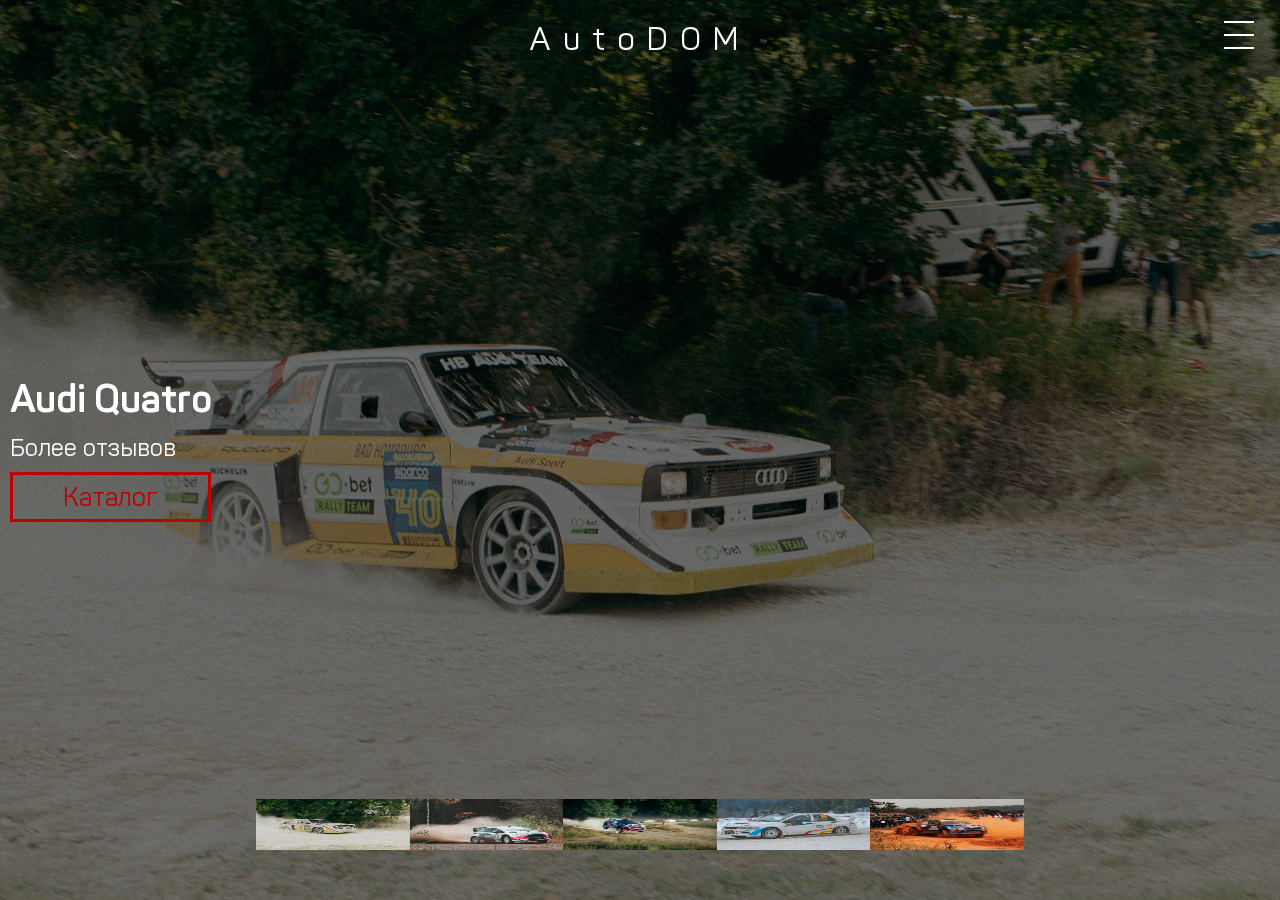
<file: index.html>
<!DOCTYPE html>
<html lang="ru">
<head>
    <meta charset="UTF-8">
    <meta http-equiv="X-UA-Compatible" content="IE=edge">
    <meta name="viewport" content="width=device-width, initial-scale=1.0">
    <title>AutoDOM</title>
    <link rel="stylesheet" href="css/style.min.css">
</head>
<body>
    <div class="wrapper">
        <header class="header">
            <div class="header__content">
                <a href="#" class="logo">
                    Auto<span class="primary">DOM</span>
                </a>
                <nav class="menu">
                    <button class="menu__button">
                        <span></span>
                        <span></span>
                        <span></span>
                    </button>
                    <div class="menu__curtain">
                        <div class="container">
                            <div class="menu__curtain-inner">
                                <div class="menu__column">
                                    <ul class="menu__list">
                                        <li class="menu__item">
                                            <a href="#" class="menu__link">
                                                Audi
                                            </a>
                                        </li>
                                        <li class="menu__item">
                                            <a href="#" class="menu__link">
                                                Ford
                                            </a>
                                        </li>
                                        <li class="menu__item">
                                            <a href="#" class="menu__link">
                                                Porche
                                            </a>
                                        </li>
                                        <li class="menu__item">
                                            <a href="#" class="menu__link">
                                                Peugeot
                                            </a>
                                        </li>
                                        <li class="menu__item">
                                            <a href="#" class="menu__link">
                                                Mitsubishi
                                            </a>
                                        </li>
                                        <li class="menu__item">
                                            <a href="#" class="menu__link">
                                                Škoda
                                            </a>
                                        </li>
                                        <li class="menu__item">
                                            <a href="#" class="menu__link">
                                                Volkswagen
                                            </a>
                                        </li>
                                        <li class="menu__item">
                                            <a href="#" class="menu__link">
                                                Citroen
                                            </a>
                                        </li>
                                        <li class="menu__item">
                                            <a href="#" class="menu__link">
                                                Toyota
                                            </a>
                                        </li>
                                        <li class="menu__item">
                                            <a href="#" class="menu__link">
                                                Другие
                                            </a>
                                        </li>
                                    </ul>
                                </div>
                                
                                <div class="menu__column">
                                    <div class="contacts">
                                        <div class="caption">
                                            СВЯЖИТЕСЬ С НАМИ
                                        </div>
                                        <div class="company">
                                            Компания «AutoDOM»
                                        </div>
                                        <div class="phones">
                                            <span>WhatsApp или звоните в любое время:</span>
                                            <a href="tel:+74956713361" class="phone">
                                                +7(495)671-33-61
                                            </a>
                                            <a href="tel:+74956715883" class="phone">
                                                +7(495)671-58-83
                                            </a>
                                        </div>
                                        <div class="email-wrapper">
                                            Электронная почта *пожалуйста, проверьте нежелательную почту на наличие наших писем
                                            или укажите номер телефона, чтобы мы
                                            могли подтвердить, что вы их получили*:
                                            <a href="mailto:info@AutoDOM.ru" class="email">
                                                info@AutoDOM.ru
                                            </a>
                                        </div>
                                        <div class="socials">
                                            <a href="#" target="_blank" class="social">
                                                <svg width="28" height="28" fill="none" xmlns="http://www.w3.org/2000/svg">
                                                    <g clip-path="url(#clip0_55_36389)">
                                                        <path
                                                            d="M14.01 2.528c3.742 0 4.173.02 5.662.078 1.372.059 2.117.294 2.607.49.646.255 1.116.549 1.606 1.038.49.49.784.96 1.039 1.607.196.49.411 1.235.49 2.606.058 1.47.078 1.92.078 5.663 0 3.742-.02 4.173-.078 5.662-.06 1.372-.294 2.117-.49 2.607-.255.646-.549 1.116-1.039 1.606-.49.49-.96.784-1.607 1.039-.49.196-1.234.411-2.605.49-1.47.058-1.92.078-5.663.078-3.743 0-4.174-.02-5.663-.078-1.371-.06-2.116-.294-2.606-.49-.647-.255-1.117-.549-1.607-1.039-.49-.49-.783-.96-1.038-1.607-.196-.49-.412-1.234-.49-2.605-.059-1.47-.078-1.92-.078-5.663 0-3.743.02-4.174.078-5.663.059-1.371.294-2.116.49-2.606.255-.647.549-1.117 1.038-1.607.49-.49.96-.803 1.607-1.038.49-.196 1.235-.412 2.606-.49 1.47-.078 1.92-.078 5.663-.078zm0-2.528c-3.801 0-4.291.02-5.78.078-1.49.079-2.51.314-3.39.667A6.776 6.776 0 002.35 2.35 6.776 6.776 0 00.745 4.84c-.353.88-.588 1.9-.667 3.39C.02 9.719 0 10.209 0 14.01s.02 4.271.078 5.78c.06 1.49.314 2.508.647 3.39.372.92.843 1.704 1.626 2.469a6.775 6.775 0 002.489 1.606c.881.353 1.9.588 3.41.647 1.488.059 1.978.078 5.78.078 3.8 0 4.27-.02 5.78-.078 1.489-.059 2.508-.314 3.409-.647.921-.352 1.705-.842 2.488-1.606a6.775 6.775 0 001.607-2.489c.353-.881.588-1.9.647-3.39.059-1.489.078-1.979.078-5.78s-.02-4.271-.078-5.78c-.059-1.49-.314-2.508-.647-3.39a7.89 7.89 0 00-1.646-2.469A6.775 6.775 0 0023.18.745c-.882-.353-1.9-.588-3.41-.647C18.281.02 17.811 0 14.01 0z">
                                                        </path>
                                                        <path
                                                            d="M14.01 6.819a7.183 7.183 0 00-7.192 7.19 7.183 7.183 0 007.191 7.192A7.183 7.183 0 0021.2 14.01c0-3.978-3.233-7.191-7.19-7.191zm0 11.854a4.662 4.662 0 01-4.664-4.663 4.662 4.662 0 014.663-4.664 4.662 4.662 0 014.664 4.664 4.675 4.675 0 01-4.664 4.663zm9.15-12.148a1.685 1.685 0 11-3.37 0 1.685 1.685 0 013.37 0z">
                                                        </path>
                                                    </g>
                                                    <defs>
                                                        <clipPath id="clip0_55_36389">
                                                            <path fill="#fff" d="M0 0h28v28H0z"></path>
                                                        </clipPath>
                                                    </defs>
                                                </svg>
                                            </a>
                                            <a href="#" target="_blank" class="social">
                                                <svg width="33" height="28" fill="none" xmlns="http://www.w3.org/2000/svg">
                                                    <g clip-path="url(#clip0_55_36394)">
                                                        <path
                                                            d="M30.813.227L1.235 11.456c-1.608.475-1.567 2.068-.372 2.46l7.4 2.317 2.845 8.726c.35.951.618 1.324 1.216 1.324.618 0 .845-.228 1.505-.786.742-.703 1.896-1.82 3.71-3.598l7.709 5.707c1.422.786 2.432.372 2.803-1.323l4.823-23.988c.515-2.068-.7-2.689-2.061-2.068zM9.438 15.695l16.84-10.609c.825-.558 1.093.062.722.497L13.025 18.197l-.722 6.307-2.865-8.81z">
                                                        </path>
                                                    </g>
                                                    <defs>
                                                        <clipPath id="clip0_55_36394">
                                                            <path fill="#fff" d="M0 0h33v28H0z"></path>
                                                        </clipPath>
                                                    </defs>
                                                </svg>
                                            </a>
                                            <a href="#" target="_blank" class="social">
                                                <svg width="28" height="28" fill="none" xmlns="http://www.w3.org/2000/svg">
                                                    <g clip-path="url(#clip0_55_36411)">
                                                        <path fill-rule="evenodd" clip-rule="evenodd"
                                                            d="M14 0C6.266 0 0 6.266 0 14c0 2.64.725 5.113 2.008 7.232L.242 28l6.99-1.73A13.885 13.885 0 0014 28.02c7.734 0 14-6.266 14-14C28 6.266 21.734 0 14 0zm0 25.657c-2.361 0-4.574-.706-6.414-1.933l-4.035.985 1.004-3.886a11.57 11.57 0 01-2.212-6.842C2.343 7.548 7.567 2.324 14 2.324s11.657 5.224 11.657 11.657c0 6.452-5.224 11.676-11.657 11.676zm6.563-8.478c-.353-.186-2.082-1.115-2.398-1.245-.316-.13-.558-.205-.818.148-.26.354-.967 1.134-1.19 1.358-.223.223-.428.26-.781.055-.353-.186-1.488-.613-2.808-1.878-1.022-.985-1.691-2.175-1.896-2.547-.205-.372.019-.539.186-.725.167-.186.372-.409.558-.613.186-.205.316-.372.371-.577.075-.26.075-.446 0-.632-.074-.186-.687-1.99-1.004-2.696-.241-.539-.557-.595-.78-.632-.205-.037-.447-.037-.688-.056-.242 0-.632.075-.967.41-.335.353-1.302 1.17-1.357 2.937-.075 1.766 1.152 3.514 1.32 3.756.167.241 2.324 4.053 5.912 5.633 1.506.65 2.38.967 2.938 1.097.78.186 1.896-.186 2.287-.372.632-.297 1.301-.762 1.505-1.283.335-.818.354-1.543.28-1.692-.075-.148-.317-.241-.67-.446z">
                                                        </path>
                                                    </g>
                                                    <defs>
                                                        <clipPath id="clip0_55_36411">
                                                            <path fill="#fff" d="M0 0h28v28H0z"></path>
                                                        </clipPath>
                                                    </defs>
                                                </svg>
                                            </a>
                                        </div>
                                    </div>
                                </div>
                            </div>
                        </div>
                    </div>
                </nav>
            </div>
        </header>
        <main>
            <div class="main-slider swiper">
                <div class="main-wrapper">
                    <div id="intro" class="main-slider__slide main-slide">
                        <section class="intro">
                            <h1 class="visually-hidden">
                                AutoDOM
                            </h1>
                            <div class="intro__slider swiper">
                                <div class="swiper-wrapper">
                                    <div class="intro__slide swiper-slide">
                                        <div class="intro__slide-background">
                                            <img src="images/intro-slider/1.jpg" alt="">
                                        </div>
                                        <div class="intro__slide-content">
                                            <div class="container">
                                                <div class="intro__slide-title">
                                                    Audi Quatro
                                                </div>
                                                <div class="intro__slide-text">
                                                    Более отзывов
                                                </div>
                                                <a href="catalog.html" class="button button--big">
                                                    Каталог
                                                </a>
                                            </div>
                                        </div>
                                    </div>
                                    <div class="intro__slide swiper-slide">
                                        <div class="intro__slide-background">
                                            <img src="images/intro-slider/2.jpg" alt="">
                                        </div>
                                        <div class="intro__slide-content">
                                            <div class="container">
                                                <div class="intro__slide-title">
                                                    Ford Fiesta
                                                </div>
                                                <div class="intro__slide-text">
                                                    Более отзывов
                                                </div>
                                                <a href="catalog.html" class="button button--big">
                                                    Каталог
                                                </a>
                                            </div>
                                        </div>
                                    </div>
                                    <div class="intro__slide swiper-slide">
                                        <div class="intro__slide-background">
                                            <img src="images/intro-slider/3.jpg" alt="">
                                        </div>
                                        <div class="intro__slide-content">
                                            <div class="container">
                                                <div class="intro__slide-title">
                                                    Peugeot 208 Rally4
                                                </div>
                                                <div class="intro__slide-text">
                                                    Более отзывов
                                                </div>
                                                <a href="catalog.html" class="button button--big">
                                                    Каталог
                                                </a>
                                            </div>
                                        </div>
                                    </div>
                                    <div class="intro__slide swiper-slide">
                                        <div class="intro__slide-background">
                                            <img src="images/intro-slider/4.jpg" alt="">
                                        </div>
                                        <div class="intro__slide-content">
                                            <div class="container">
                                                <div class="intro__slide-title">
                                                    Mitsubishi Evolution IX
                                                </div>
                                                <div class="intro__slide-text">
                                                    Более отзывов
                                                </div>
                                                <a href="catalog.html" class="button button--big">
                                                    Каталог
                                                </a>
                                            </div>
                                        </div>
                                    </div>
                                    <div class="intro__slide swiper-slide">
                                        <div class="intro__slide-background">
                                            <img src="images/intro-slider/5.jpg" alt="">
                                        </div>
                                        <div class="intro__slide-content">
                                            <div class="container">
                                                <div class="intro__slide-title">
                                                    Škoda Fabia R5/Rally2
                                                </div>
                                                <div class="intro__slide-text">
                                                    Более отзывов
                                                </div>
                                                <a href="catalog.html" class="button button--big">
                                                    Каталог
                                                </a>
                                            </div>
                                        </div>
                                    </div>
                                </div>
                                <div class="intro-swiper-pagination"></div>
                            </div>
                            <div class="intro-thumbs__slider swiper">
                                <div class="swiper-wrapper">
                                    <div class="intro-thumbs__slide swiper-slide">
                                        <div class="intro-thumbs__slide-background">
                                            <img src="images/intro-slider/1.jpg" alt="">
                                        </div>
                                    </div>
                                    <div class="intro-thumbs__slide swiper-slide">
                                        <div class="intro-thumbs__slide-background">
                                            <img src="images/intro-slider/2.jpg" alt="">
                                        </div>
                                    </div>
                                    <div class="intro-thumbs__slide swiper-slide">
                                        <div class="intro-thumbs__slide-background">
                                            <img src="images/intro-slider/3.jpg" alt="">
                                        </div>
                                    </div>
                                    <div class="intro-thumbs__slide swiper-slide">
                                        <div class="intro-thumbs__slide-background">
                                            <img src="images/intro-slider/4.jpg" alt="">
                                        </div>
                                    </div>
                                    <div class="intro-thumbs__slide swiper-slide">
                                        <div class="intro-thumbs__slide-background">
                                            <img src="images/intro-slider/5.jpg" alt="">
                                        </div>
                                    </div>
                                </div>
                            </div>
                        </section>
                    </div>
                    <div id="product" class="main-slider__slide main-slide white-aside">
                        <section class="product">
                            <div class="product__content" data-swiper-parallax="-100%" data-swiper-parallax-duration="1500" data-swiper-parallax-opacity="0">
                                <div class="product__header">
                                    <h2 class="product__title title">Продукты</h2>
                                    <h3 class="product__subtitle subtitle">Вот небольшая подборка из нашего ассортимента</h3>
                                </div>
                                <div class="product__slider swiper">
                                    <div class="swiper-wrapper">
                                        <a href="#" class="product__slide swiper-slide">
                                            <div class="product__slide-image">
                                                <svg xmlns="http://www.w3.org/2000/svg" width="664" height="540" viewBox="0 0 664 540" fill="none">
                                                    <path
                                                        d="M233.016 135.797C335.559 33.3567 423.222 -1.67372 492.785 0.60399C562.34 2.88155 613.921 42.465 644.304 89.5262C674.608 136.464 666.773 201.866 629.373 269.763C591.984 337.641 525.105 407.89 437.583 464.396C350.107 520.873 250.159 539.767 168.673 539.33C127.931 539.112 91.8193 534.061 64.2051 526.468C50.3975 522.672 38.7251 518.243 29.6648 513.472C20.5935 508.695 14.1867 503.599 10.8518 498.493C-1.25519 479.954 -2.25449 457.17 5.31588 431.071C12.888 404.966 29.0184 375.605 51.0783 343.993C95.1972 280.772 162.94 208.675 233.018 135.798L233.016 135.797Z" />
                                                </svg>
                                                <img src="images/product-slider/1.png" alt="">
                                            </div>
                                            <div class="product__slide-content">
                                                <div class="product__slide-title">
                                                    Volkswagen
                                                </div>
                                                <div class="product__slide-price">
                                                    7 000 $
                                                </div>
                                            </div>
                                        </a>
                                        <a href="#" class="product__slide swiper-slide">
                                            <div class="product__slide-image">
                                                <svg xmlns="http://www.w3.org/2000/svg" width="664" height="540" viewBox="0 0 664 540" fill="none">
                                                    <path
                                                        d="M233.016 135.797C335.559 33.3567 423.222 -1.67372 492.785 0.60399C562.34 2.88155 613.921 42.465 644.304 89.5262C674.608 136.464 666.773 201.866 629.373 269.763C591.984 337.641 525.105 407.89 437.583 464.396C350.107 520.873 250.159 539.767 168.673 539.33C127.931 539.112 91.8193 534.061 64.2051 526.468C50.3975 522.672 38.7251 518.243 29.6648 513.472C20.5935 508.695 14.1867 503.599 10.8518 498.493C-1.25519 479.954 -2.25449 457.17 5.31588 431.071C12.888 404.966 29.0184 375.605 51.0783 343.993C95.1972 280.772 162.94 208.675 233.018 135.798L233.016 135.797Z" />
                                                </svg>
                                                <img src="images/product-slider/2.png" alt="">
                                            </div>
                                            <div class="product__slide-content">
                                                <div class="product__slide-title">
                                                    Ford
                                                </div>
                                                <div class="product__slide-price">
                                                    30 000 $
                                                </div>
                                            </div>
                                        </a>
                                        <a href="#" class="product__slide swiper-slide">
                                            <div class="product__slide-image">
                                                <svg xmlns="http://www.w3.org/2000/svg" width="664" height="540" viewBox="0 0 664 540" fill="none">
                                                    <path
                                                        d="M233.016 135.797C335.559 33.3567 423.222 -1.67372 492.785 0.60399C562.34 2.88155 613.921 42.465 644.304 89.5262C674.608 136.464 666.773 201.866 629.373 269.763C591.984 337.641 525.105 407.89 437.583 464.396C350.107 520.873 250.159 539.767 168.673 539.33C127.931 539.112 91.8193 534.061 64.2051 526.468C50.3975 522.672 38.7251 518.243 29.6648 513.472C20.5935 508.695 14.1867 503.599 10.8518 498.493C-1.25519 479.954 -2.25449 457.17 5.31588 431.071C12.888 404.966 29.0184 375.605 51.0783 343.993C95.1972 280.772 162.94 208.675 233.018 135.798L233.016 135.797Z" />
                                                </svg>
                                                <img src="images/product-slider/3.png" alt="">
                                            </div>
                                            <div class="product__slide-content">
                                                <div class="product__slide-title">
                                                    Porche
                                                </div>
                                                <div class="product__slide-price">
                                                    100 000 $
                                                </div>
                                            </div>
                                        </a>
                                        <a href="#" class="product__slide swiper-slide">
                                            <div class="product__slide-image">
                                                <svg xmlns="http://www.w3.org/2000/svg" width="664" height="540" viewBox="0 0 664 540" fill="none">
                                                    <path
                                                        d="M233.016 135.797C335.559 33.3567 423.222 -1.67372 492.785 0.60399C562.34 2.88155 613.921 42.465 644.304 89.5262C674.608 136.464 666.773 201.866 629.373 269.763C591.984 337.641 525.105 407.89 437.583 464.396C350.107 520.873 250.159 539.767 168.673 539.33C127.931 539.112 91.8193 534.061 64.2051 526.468C50.3975 522.672 38.7251 518.243 29.6648 513.472C20.5935 508.695 14.1867 503.599 10.8518 498.493C-1.25519 479.954 -2.25449 457.17 5.31588 431.071C12.888 404.966 29.0184 375.605 51.0783 343.993C95.1972 280.772 162.94 208.675 233.018 135.798L233.016 135.797Z" />
                                                </svg>
                                                <img src="images/product-slider/4.png" alt="">
                                            </div>
                                            <div class="product__slide-content">
                                                <div class="product__slide-title">
                                                    Ford
                                                </div>
                                                <div class="product__slide-price">
                                                    11 000 $
                                                </div>
                                            </div>
                                        </a>
                                        <a href="#" class="product__slide swiper-slide">
                                            <div class="product__slide-image">
                                                <svg xmlns="http://www.w3.org/2000/svg" width="664" height="540" viewBox="0 0 664 540" fill="none">
                                                    <path
                                                        d="M233.016 135.797C335.559 33.3567 423.222 -1.67372 492.785 0.60399C562.34 2.88155 613.921 42.465 644.304 89.5262C674.608 136.464 666.773 201.866 629.373 269.763C591.984 337.641 525.105 407.89 437.583 464.396C350.107 520.873 250.159 539.767 168.673 539.33C127.931 539.112 91.8193 534.061 64.2051 526.468C50.3975 522.672 38.7251 518.243 29.6648 513.472C20.5935 508.695 14.1867 503.599 10.8518 498.493C-1.25519 479.954 -2.25449 457.17 5.31588 431.071C12.888 404.966 29.0184 375.605 51.0783 343.993C95.1972 280.772 162.94 208.675 233.018 135.798L233.016 135.797Z" />
                                                </svg>
                                                <img src="images/product-slider/5.png" alt="">
                                            </div>
                                            <div class="product__slide-content">
                                                <div class="product__slide-title">
                                                    Porche
                                                </div>
                                                <div class="product__slide-price">
                                                    250 000 $
                                                </div>
                                            </div>
                                        </a>
                                    </div>
                                </div>
                                <a href="catalog.html" class="button">
                                    Каталог
                                </a>
                            </div>
                        </section>
                    </div>
                    <div id="activity" class="main-slider__slide main-slide">
                        <section class="activity white" style="background-image: url(images/activity-bg.jpg);">
                            <div class="container">
                                <div class="activity__header">
                                    <h2 class="activity__title title" data-swiper-parallax-x="-100" data-swiper-parallax-duration="1500" data-swiper-parallax-opacity="0">Мы занимаемся</h2>
                                    <h3 class="activity__subtitle subtitle" data-swiper-parallax-x="100" data-swiper-parallax-duration="1500" data-swiper-parallax-opacity="0">Тем что вам нужно</h3>
                                </div>
                                <a href="#" class="activity__link underline" data-swiper-parallax-x="-100" data-swiper-parallax-duration="1500" data-swiper-parallax-opacity="0">
                                    Машины для переделки
                                </a>
                                <a href="#" class="activity__link underline" data-swiper-parallax-x="100" data-swiper-parallax-duration="1500" data-swiper-parallax-opacity="0">
                                    Переделка авто
                                </a>
                                <a href="catalog.html" class="button button--big" data-swiper-parallax-x="-100" data-swiper-parallax-duration="1500" data-swiper-parallax-opacity="0">
                                    Каталог
                                </a>
                            </div>
                        </section>
                    </div>
                    <div id="news" class="main-slider__slide main-slide">
                        <section class="news white" style="background-image: url(images/news-bg.jpg);">
                            <div class="container">
                                <div class="news__header">
                                    <h2 class="news__title title">Новости</h2>
                                    <h3 class="news__subtitle subtitle">Вот небольшая подборка из последних новостей</h3>
                                </div>
                                <div class="news__items">
                                    <div class="news__item">
                                        <div class="news__date">
                                            <span class="news__date-day">
                                                26
                                            </span>
                                            <span class="news__date-month">
                                                Июля
                                            </span>
                                        </div>
                                        <div class="news__item-title-wrapper">
                                            <a href="article.html" class="news__item-title title underline">
                                                Ралли исторических автомобилей «Столица» 2022
                                            </a>
                                        </div>
                                        <div class="news__item-excerpt">
                                            31 июля 2022 года в по столице промчатся десятки культовых ретро-автомобилей. На старт выйдут около 60 машин: лучшие
                                            представители мирового автопрома и советская классика. Источник — kudamoscow.ru, лучшие события Москвы.
                                        </div>
                                    </div>
                                    <div class="news__item">
                                        <div class="news__date">
                                            <span class="news__date-day">
                                                16
                                            </span>
                                            <span class="news__date-month">
                                                Июля
                                            </span>
                                        </div>
                                       <div class="news__item-title-wrapper">
                                            <a href="article.html" class="news__item-title title underline">
                                                Финиш ралли «Шелковый путь» в Лужниках 2022
                                            </a>
                                       </div>
                                        <div class="news__item-excerpt">
                                            В этом году одна из самых престижных гонок в мире, будет проходить уже в 12-й раз
                                        </div>
                                    </div>
                                </div>
                                <a href="#" class="button">
                                    Все новости
                                </a>
                            </div>
                        </section>
                    </div>
                    <div id="contact" class="main-slider__slide main-slide">
                        <section class="contact bg-c-c white" style="background-image: url(images/contact-bg.jpg);">
                            <div class="container">
                                <div class="contact__header">
                                    <h2 class="contact__title title">Связь</h2>
                                    <h3 class="contact__subtitle subtitle">Связаться с нами просто</h3>
                                </div>
                                <form action="/" class="contact__form">
                                    <div class="contact__inputs">
                                        <label for="name">Имя</label>
                                        <input id="name" type="text" class="contact__input" required>
                                        <label for="tel">Телефон</label>
                                        <input id="tel" type="email" class="contact__input" required>
                                    </div>
                                    <label for="text">Сообщение</label>
                                    <textarea id="text" class="contact__textarea" minlength="20" required></textarea>
                                    <button class="contact__button button" type="submit">
                                        Отправить
                                    </button>
                                </form>
                            </div>
                        </section>
                    </div>
                    <div id="footer" class="main-slider__slide main-slider__footer main-slide">
                        <nav class="footer__menu">
                            <ul>
                                <li>
                                    <a href="#">
                                        О компании
                                    </a>
                                </li>
                                <li>
                                    <a href="#">
                                        Продукция
                                    </a>
                                </li>
                                <li>
                                    <a href="#">
                                        Деятельность
                                    </a>
                                </li>
                                <li>
                                    <a href="#">
                                        Новости
                                    </a>
                                </li>
                                <li>
                                    <a href="#">
                                        Связь
                                    </a>
                                </li>
                            </ul>
                            <span class="footer__menu-dec"></span>
                        </nav>
                    </div>
                </div>
            </div>
        </main>
    </div>
    <div id="transition" class="active">
        <span class="transition-left"></span>
        <span class="transition-right"></span>
    </div>
    <nav class="menu-aside">
        <ul>
            <li>
                <a href="#intro">
                    Главная
                </a>
            </li>
            <li>
                <a href="#product">
                    Продукция
                </a>
            </li>
            <li>
                <a href="#activity">
                    Деятельность
                </a>
            </li>
            <li>
                <a href="#news">
                    Новости
                </a>
            </li>
            <li>
                <a href="#contact">
                    Связь
                </a>
            </li>
        </ul>
    </nav>

    <script src="js/main.min.js"></script>
</body>
</html>
</file>
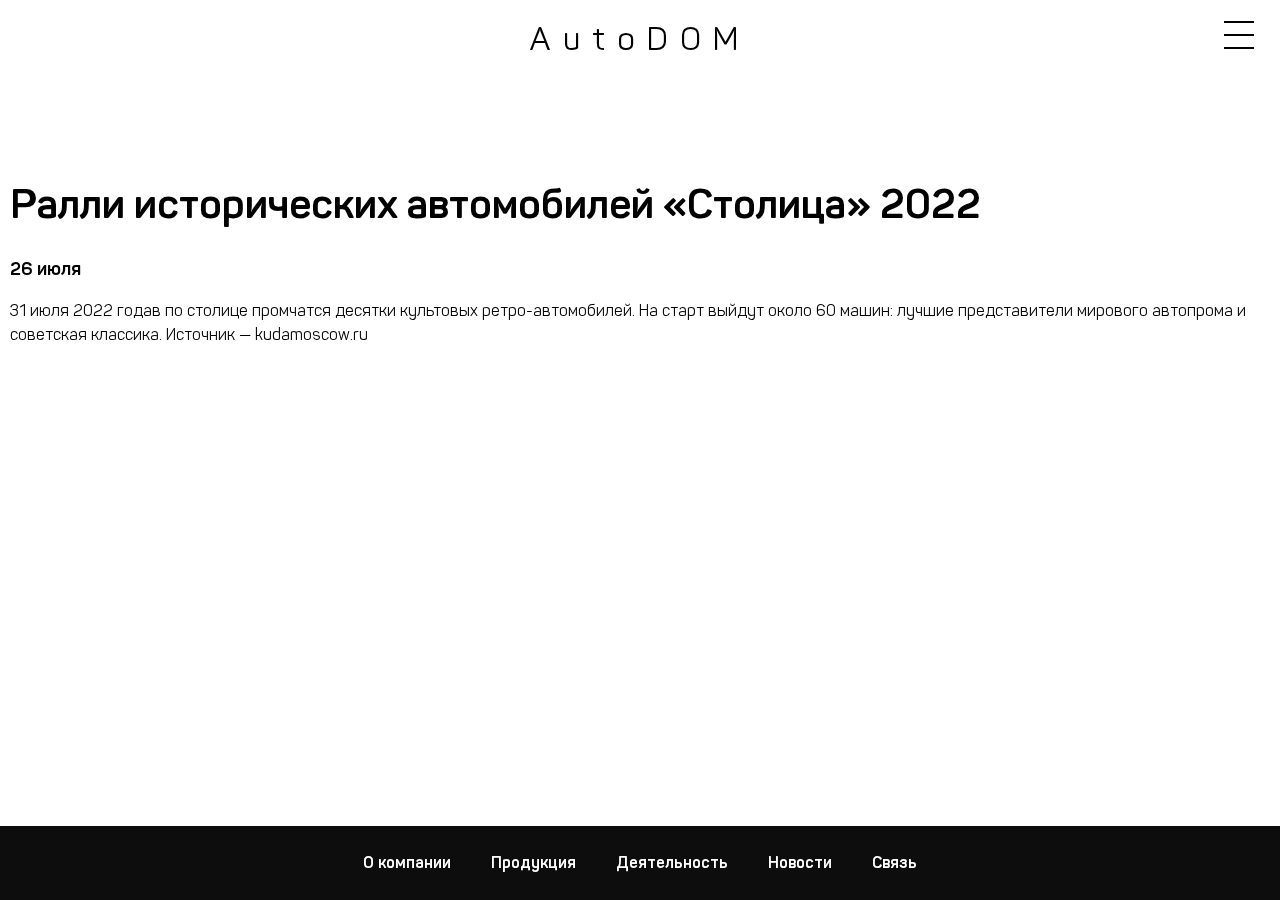
<file: article.html>
<!DOCTYPE html>
<html lang="ru">
<head>
    <meta charset="UTF-8">
    <meta http-equiv="X-UA-Compatible" content="IE=edge">
    <meta name="viewport" content="width=device-width, initial-scale=1.0">
    <meta name="description" content="AutoDOM">
    <title>AutoDOM</title>
    <link rel="stylesheet" href="css/style.min.css">
</head>
<body class="_single">
    <div class="wrapper">
        <header class="header white">
            <div class="header__content">
                <a href="/" class="logo">
                    Auto<span class="primary">DOM</span>
                </a>
                <nav class="menu">
                    <button class="menu__button">
                        <span></span>
                        <span></span>
                        <span></span>
                    </button>
                    <div class="menu__curtain">
                        <div class="container">
                            <div class="menu__curtain-inner">
                                <div class="menu__column">
                                    <ul class="menu__list">
                                        <li class="menu__item">
                                            <a href="#" class="menu__link">
                                                Audi
                                            </a>
                                        </li>
                                        <li class="menu__item">
                                            <a href="#" class="menu__link">
                                                Ford
                                            </a>
                                        </li>
                                        <li class="menu__item">
                                            <a href="#" class="menu__link">
                                                Porche
                                            </a>
                                        </li>
                                        <li class="menu__item">
                                            <a href="#" class="menu__link">
                                                Peugeot
                                            </a>
                                        </li>
                                        <li class="menu__item">
                                            <a href="#" class="menu__link">
                                                Mitsubishi
                                            </a>
                                        </li>
                                        <li class="menu__item">
                                            <a href="#" class="menu__link">
                                                Škoda
                                            </a>
                                        </li>
                                        <li class="menu__item">
                                            <a href="#" class="menu__link">
                                                Volkswagen
                                            </a>
                                        </li>
                                        <li class="menu__item">
                                            <a href="#" class="menu__link">
                                                Citroen
                                            </a>
                                        </li>
                                        <li class="menu__item">
                                            <a href="#" class="menu__link">
                                                Toyota
                                            </a>
                                        </li>
                                        <li class="menu__item">
                                            <a href="#" class="menu__link">
                                                Другие
                                            </a>
                                        </li>
                                    </ul>
                                </div>
        
                                <div class="menu__column">
                                    <div class="contacts">
                                        <div class="caption">
                                            СВЯЖИТЕСЬ С НАМИ
                                        </div>
                                        <div class="company">
                                            Компания «AutoDOM»
                                        </div>
                                        <div class="phones">
                                            <span>WhatsApp или звоните в любое время:</span>
                                            <a href="tel:+74956713361" class="phone">
                                                +7(495)671-33-61
                                            </a>
                                            <a href="tel:+74956715883" class="phone">
                                                +7(495)671-58-83
                                            </a>
                                        </div>
                                        <div class="email-wrapper">
                                            Электронная почта *пожалуйста, проверьте нежелательную почту на наличие наших писем
                                            или укажите номер телефона, чтобы мы
                                            могли подтвердить, что вы их получили*:
                                            <a href="mailto:info@AutoDOM.ru" class="email">
                                                info@AutoDOM.ru
                                            </a>
                                        </div>
                                        <div class="socials">
                                            <a href="#" target="_blank" class="social">
                                                <svg width="28" height="28" fill="none" xmlns="http://www.w3.org/2000/svg">
                                                    <g clip-path="url(#clip0_55_36389)">
                                                        <path
                                                            d="M14.01 2.528c3.742 0 4.173.02 5.662.078 1.372.059 2.117.294 2.607.49.646.255 1.116.549 1.606 1.038.49.49.784.96 1.039 1.607.196.49.411 1.235.49 2.606.058 1.47.078 1.92.078 5.663 0 3.742-.02 4.173-.078 5.662-.06 1.372-.294 2.117-.49 2.607-.255.646-.549 1.116-1.039 1.606-.49.49-.96.784-1.607 1.039-.49.196-1.234.411-2.605.49-1.47.058-1.92.078-5.663.078-3.743 0-4.174-.02-5.663-.078-1.371-.06-2.116-.294-2.606-.49-.647-.255-1.117-.549-1.607-1.039-.49-.49-.783-.96-1.038-1.607-.196-.49-.412-1.234-.49-2.605-.059-1.47-.078-1.92-.078-5.663 0-3.743.02-4.174.078-5.663.059-1.371.294-2.116.49-2.606.255-.647.549-1.117 1.038-1.607.49-.49.96-.803 1.607-1.038.49-.196 1.235-.412 2.606-.49 1.47-.078 1.92-.078 5.663-.078zm0-2.528c-3.801 0-4.291.02-5.78.078-1.49.079-2.51.314-3.39.667A6.776 6.776 0 002.35 2.35 6.776 6.776 0 00.745 4.84c-.353.88-.588 1.9-.667 3.39C.02 9.719 0 10.209 0 14.01s.02 4.271.078 5.78c.06 1.49.314 2.508.647 3.39.372.92.843 1.704 1.626 2.469a6.775 6.775 0 002.489 1.606c.881.353 1.9.588 3.41.647 1.488.059 1.978.078 5.78.078 3.8 0 4.27-.02 5.78-.078 1.489-.059 2.508-.314 3.409-.647.921-.352 1.705-.842 2.488-1.606a6.775 6.775 0 001.607-2.489c.353-.881.588-1.9.647-3.39.059-1.489.078-1.979.078-5.78s-.02-4.271-.078-5.78c-.059-1.49-.314-2.508-.647-3.39a7.89 7.89 0 00-1.646-2.469A6.775 6.775 0 0023.18.745c-.882-.353-1.9-.588-3.41-.647C18.281.02 17.811 0 14.01 0z">
                                                        </path>
                                                        <path
                                                            d="M14.01 6.819a7.183 7.183 0 00-7.192 7.19 7.183 7.183 0 007.191 7.192A7.183 7.183 0 0021.2 14.01c0-3.978-3.233-7.191-7.19-7.191zm0 11.854a4.662 4.662 0 01-4.664-4.663 4.662 4.662 0 014.663-4.664 4.662 4.662 0 014.664 4.664 4.675 4.675 0 01-4.664 4.663zm9.15-12.148a1.685 1.685 0 11-3.37 0 1.685 1.685 0 013.37 0z">
                                                        </path>
                                                    </g>
                                                    <defs>
                                                        <clipPath id="clip0_55_36389">
                                                            <path fill="#fff" d="M0 0h28v28H0z"></path>
                                                        </clipPath>
                                                    </defs>
                                                </svg>
                                            </a>
                                            <a href="#" target="_blank" class="social">
                                                <svg width="33" height="28" fill="none" xmlns="http://www.w3.org/2000/svg">
                                                    <g clip-path="url(#clip0_55_36394)">
                                                        <path
                                                            d="M30.813.227L1.235 11.456c-1.608.475-1.567 2.068-.372 2.46l7.4 2.317 2.845 8.726c.35.951.618 1.324 1.216 1.324.618 0 .845-.228 1.505-.786.742-.703 1.896-1.82 3.71-3.598l7.709 5.707c1.422.786 2.432.372 2.803-1.323l4.823-23.988c.515-2.068-.7-2.689-2.061-2.068zM9.438 15.695l16.84-10.609c.825-.558 1.093.062.722.497L13.025 18.197l-.722 6.307-2.865-8.81z">
                                                        </path>
                                                    </g>
                                                    <defs>
                                                        <clipPath id="clip0_55_36394">
                                                            <path fill="#fff" d="M0 0h33v28H0z"></path>
                                                        </clipPath>
                                                    </defs>
                                                </svg>
                                            </a>
                                            <a href="#" target="_blank" class="social">
                                                <svg width="28" height="28" fill="none" xmlns="http://www.w3.org/2000/svg">
                                                    <g clip-path="url(#clip0_55_36411)">
                                                        <path fill-rule="evenodd" clip-rule="evenodd"
                                                            d="M14 0C6.266 0 0 6.266 0 14c0 2.64.725 5.113 2.008 7.232L.242 28l6.99-1.73A13.885 13.885 0 0014 28.02c7.734 0 14-6.266 14-14C28 6.266 21.734 0 14 0zm0 25.657c-2.361 0-4.574-.706-6.414-1.933l-4.035.985 1.004-3.886a11.57 11.57 0 01-2.212-6.842C2.343 7.548 7.567 2.324 14 2.324s11.657 5.224 11.657 11.657c0 6.452-5.224 11.676-11.657 11.676zm6.563-8.478c-.353-.186-2.082-1.115-2.398-1.245-.316-.13-.558-.205-.818.148-.26.354-.967 1.134-1.19 1.358-.223.223-.428.26-.781.055-.353-.186-1.488-.613-2.808-1.878-1.022-.985-1.691-2.175-1.896-2.547-.205-.372.019-.539.186-.725.167-.186.372-.409.558-.613.186-.205.316-.372.371-.577.075-.26.075-.446 0-.632-.074-.186-.687-1.99-1.004-2.696-.241-.539-.557-.595-.78-.632-.205-.037-.447-.037-.688-.056-.242 0-.632.075-.967.41-.335.353-1.302 1.17-1.357 2.937-.075 1.766 1.152 3.514 1.32 3.756.167.241 2.324 4.053 5.912 5.633 1.506.65 2.38.967 2.938 1.097.78.186 1.896-.186 2.287-.372.632-.297 1.301-.762 1.505-1.283.335-.818.354-1.543.28-1.692-.075-.148-.317-.241-.67-.446z">
                                                        </path>
                                                    </g>
                                                    <defs>
                                                        <clipPath id="clip0_55_36411">
                                                            <path fill="#fff" d="M0 0h28v28H0z"></path>
                                                        </clipPath>
                                                    </defs>
                                                </svg>
                                            </a>
                                        </div>
                                    </div>
                                </div>
                            </div>
                        </div>
                    </div>
                </nav>
            </div>
        </header>
        <main>
            <h1 class="visually-hidden">
                AutoDOM
            </h1>
            <section class="article">
                <div class="container">
                    <article>
                        <div class="article__header">
                            <h2 class="article__title title">
                                Ралли исторических автомобилей «Столица» 2022
                            </h2>
                            <h3 class="article__subtitle">
                                26 июля
                            </h3>
                        </div>
                        <div class="article__content">
                            <p class="article__text">
                                31 июля 2022 годав по столице промчатся десятки культовых ретро-автомобилей. На старт выйдут около 60 машин: лучшие
                                представители мирового автопрома и советская классика. Источник — kudamoscow.ru
                            </p>
                        </div>
                    </article>
                </div>
            </section>
        </main>
        <footer class="footer">
            <nav class="footer__menu">
                <ul>
                    <li>
                        <a href="#">
                            О компании
                        </a>
                    </li>
                    <li>
                        <a href="#">
                            Продукция
                        </a>
                    </li>
                    <li>
                        <a href="#">
                            Деятельность
                        </a>
                    </li>
                    <li>
                        <a href="#">
                            Новости
                        </a>
                    </li>
                    <li>
                        <a href="#">
                            Связь
                        </a>
                    </li>
                </ul>
            </nav>
        </footer>
    </div>
    <div id="transition" class="active">
        <span class="transition-left"></span>
        <span class="transition-right"></span>
    </div>
    <nav class="menu-aside white">
        <ul>
            <li>
                <a href="#">
                    О компании
                </a>
            </li>
            <li>
                <a href="#">
                    Продукция
                </a>
            </li>
            <li>
                <a href="#">
                    Деятельность
                </a>
            </li>
            <li>
                <a href="#">
                    Новости
                </a>
            </li>
            <li>
                <a href="#">
                    Связь
                </a>
            </li>
        </ul>
    </nav>

    <script src="js/main.min.js"></script>
</body>
</html>
</file>
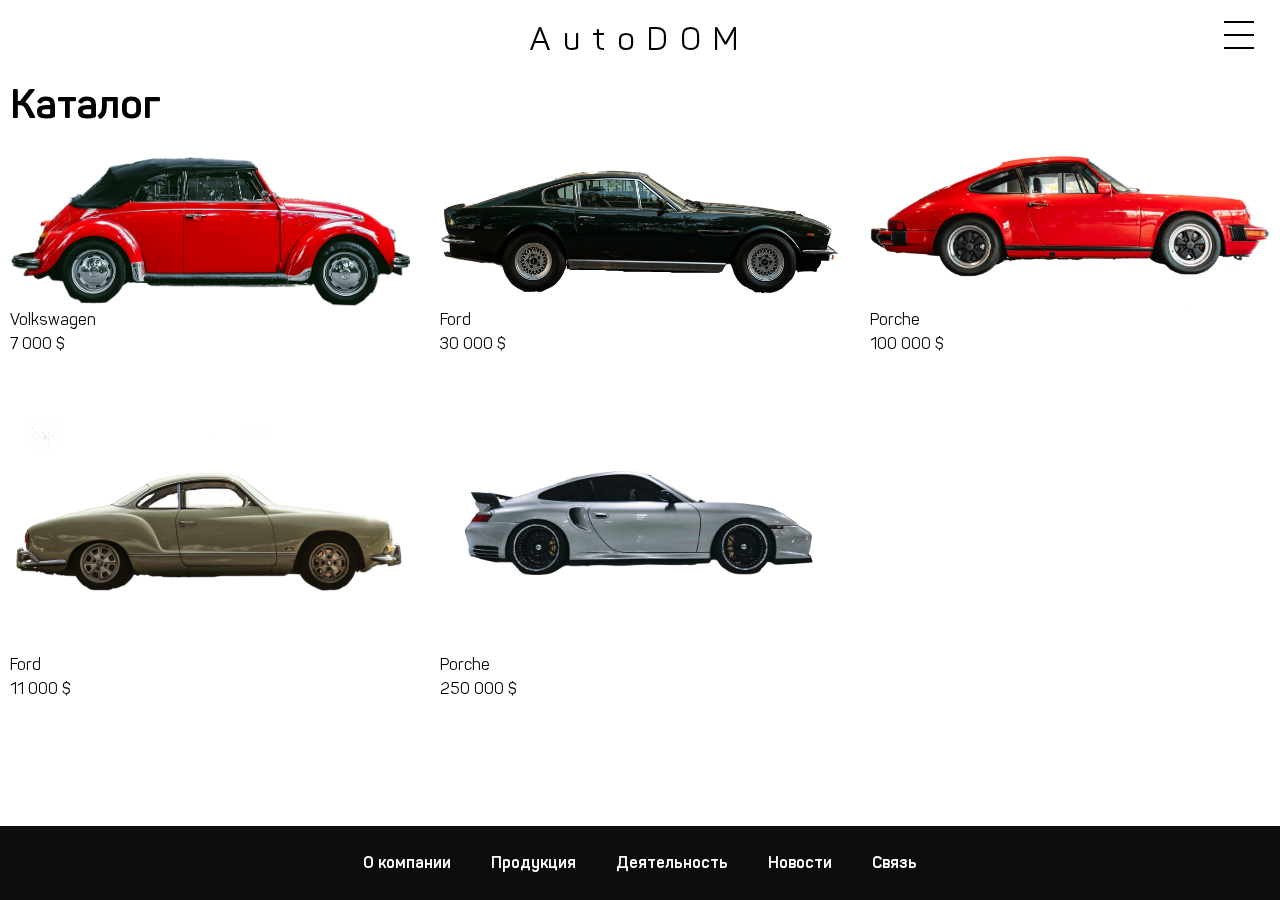
<file: catalog.html>
<!DOCTYPE html>
<html lang="ru">
<head>
    <meta charset="UTF-8">
    <meta http-equiv="X-UA-Compatible" content="IE=edge">
    <meta name="viewport" content="width=device-width, initial-scale=1.0">
    <meta name="description" content="AutoDOM">
    <title>AutoDOM</title>
    <link rel="stylesheet" href="css/style.min.css">
</head>
<body class="_single">
    <div class="wrapper">
        <header class="header white">
            <div class="header__content">
                <a href="/" class="logo">
                    Auto<span class="primary">DOM</span>
                </a>
                <nav class="menu">
                    <button class="menu__button">
                        <span></span>
                        <span></span>
                        <span></span>
                    </button>
                    <div class="menu__curtain">
                        <div class="container">
                            <div class="menu__curtain-inner">
                                <div class="menu__column">
                                    <ul class="menu__list">
                                        <li class="menu__item">
                                            <a href="#" class="menu__link">
                                                Audi
                                            </a>
                                        </li>
                                        <li class="menu__item">
                                            <a href="#" class="menu__link">
                                                Ford
                                            </a>
                                        </li>
                                        <li class="menu__item">
                                            <a href="#" class="menu__link">
                                                Porche
                                            </a>
                                        </li>
                                        <li class="menu__item">
                                            <a href="#" class="menu__link">
                                                Peugeot
                                            </a>
                                        </li>
                                        <li class="menu__item">
                                            <a href="#" class="menu__link">
                                                Mitsubishi
                                            </a>
                                        </li>
                                        <li class="menu__item">
                                            <a href="#" class="menu__link">
                                                Škoda
                                            </a>
                                        </li>
                                        <li class="menu__item">
                                            <a href="#" class="menu__link">
                                                Volkswagen
                                            </a>
                                        </li>
                                        <li class="menu__item">
                                            <a href="#" class="menu__link">
                                                Citroen
                                            </a>
                                        </li>
                                        <li class="menu__item">
                                            <a href="#" class="menu__link">
                                                Toyota
                                            </a>
                                        </li>
                                        <li class="menu__item">
                                            <a href="#" class="menu__link">
                                                Другие
                                            </a>
                                        </li>
                                    </ul>
                                </div>
        
                                <div class="menu__column">
                                    <div class="contacts">
                                        <div class="caption">
                                            СВЯЖИТЕСЬ С НАМИ
                                        </div>
                                        <div class="company">
                                            Компания «AutoDOM»
                                        </div>
                                        <div class="phones">
                                            <span>WhatsApp или звоните в любое время:</span>
                                            <a href="tel:+74956713361" class="phone">
                                                +7(495)671-33-61
                                            </a>
                                            <a href="tel:+74956715883" class="phone">
                                                +7(495)671-58-83
                                            </a>
                                        </div>
                                        <div class="email-wrapper">
                                            Электронная почта *пожалуйста, проверьте нежелательную почту на наличие наших писем
                                            или укажите номер телефона, чтобы мы
                                            могли подтвердить, что вы их получили*:
                                            <a href="mailto:info@AutoDOM.ru" class="email">
                                                info@AutoDOM.ru
                                            </a>
                                        </div>
                                        <div class="socials">
                                            <a href="#" target="_blank" class="social">
                                                <svg width="28" height="28" fill="none" xmlns="http://www.w3.org/2000/svg">
                                                    <g clip-path="url(#clip0_55_36389)">
                                                        <path
                                                            d="M14.01 2.528c3.742 0 4.173.02 5.662.078 1.372.059 2.117.294 2.607.49.646.255 1.116.549 1.606 1.038.49.49.784.96 1.039 1.607.196.49.411 1.235.49 2.606.058 1.47.078 1.92.078 5.663 0 3.742-.02 4.173-.078 5.662-.06 1.372-.294 2.117-.49 2.607-.255.646-.549 1.116-1.039 1.606-.49.49-.96.784-1.607 1.039-.49.196-1.234.411-2.605.49-1.47.058-1.92.078-5.663.078-3.743 0-4.174-.02-5.663-.078-1.371-.06-2.116-.294-2.606-.49-.647-.255-1.117-.549-1.607-1.039-.49-.49-.783-.96-1.038-1.607-.196-.49-.412-1.234-.49-2.605-.059-1.47-.078-1.92-.078-5.663 0-3.743.02-4.174.078-5.663.059-1.371.294-2.116.49-2.606.255-.647.549-1.117 1.038-1.607.49-.49.96-.803 1.607-1.038.49-.196 1.235-.412 2.606-.49 1.47-.078 1.92-.078 5.663-.078zm0-2.528c-3.801 0-4.291.02-5.78.078-1.49.079-2.51.314-3.39.667A6.776 6.776 0 002.35 2.35 6.776 6.776 0 00.745 4.84c-.353.88-.588 1.9-.667 3.39C.02 9.719 0 10.209 0 14.01s.02 4.271.078 5.78c.06 1.49.314 2.508.647 3.39.372.92.843 1.704 1.626 2.469a6.775 6.775 0 002.489 1.606c.881.353 1.9.588 3.41.647 1.488.059 1.978.078 5.78.078 3.8 0 4.27-.02 5.78-.078 1.489-.059 2.508-.314 3.409-.647.921-.352 1.705-.842 2.488-1.606a6.775 6.775 0 001.607-2.489c.353-.881.588-1.9.647-3.39.059-1.489.078-1.979.078-5.78s-.02-4.271-.078-5.78c-.059-1.49-.314-2.508-.647-3.39a7.89 7.89 0 00-1.646-2.469A6.775 6.775 0 0023.18.745c-.882-.353-1.9-.588-3.41-.647C18.281.02 17.811 0 14.01 0z">
                                                        </path>
                                                        <path
                                                            d="M14.01 6.819a7.183 7.183 0 00-7.192 7.19 7.183 7.183 0 007.191 7.192A7.183 7.183 0 0021.2 14.01c0-3.978-3.233-7.191-7.19-7.191zm0 11.854a4.662 4.662 0 01-4.664-4.663 4.662 4.662 0 014.663-4.664 4.662 4.662 0 014.664 4.664 4.675 4.675 0 01-4.664 4.663zm9.15-12.148a1.685 1.685 0 11-3.37 0 1.685 1.685 0 013.37 0z">
                                                        </path>
                                                    </g>
                                                    <defs>
                                                        <clipPath id="clip0_55_36389">
                                                            <path fill="#fff" d="M0 0h28v28H0z"></path>
                                                        </clipPath>
                                                    </defs>
                                                </svg>
                                            </a>
                                            <a href="#" target="_blank" class="social">
                                                <svg width="33" height="28" fill="none" xmlns="http://www.w3.org/2000/svg">
                                                    <g clip-path="url(#clip0_55_36394)">
                                                        <path
                                                            d="M30.813.227L1.235 11.456c-1.608.475-1.567 2.068-.372 2.46l7.4 2.317 2.845 8.726c.35.951.618 1.324 1.216 1.324.618 0 .845-.228 1.505-.786.742-.703 1.896-1.82 3.71-3.598l7.709 5.707c1.422.786 2.432.372 2.803-1.323l4.823-23.988c.515-2.068-.7-2.689-2.061-2.068zM9.438 15.695l16.84-10.609c.825-.558 1.093.062.722.497L13.025 18.197l-.722 6.307-2.865-8.81z">
                                                        </path>
                                                    </g>
                                                    <defs>
                                                        <clipPath id="clip0_55_36394">
                                                            <path fill="#fff" d="M0 0h33v28H0z"></path>
                                                        </clipPath>
                                                    </defs>
                                                </svg>
                                            </a>
                                            <a href="#" target="_blank" class="social">
                                                <svg width="28" height="28" fill="none" xmlns="http://www.w3.org/2000/svg">
                                                    <g clip-path="url(#clip0_55_36411)">
                                                        <path fill-rule="evenodd" clip-rule="evenodd"
                                                            d="M14 0C6.266 0 0 6.266 0 14c0 2.64.725 5.113 2.008 7.232L.242 28l6.99-1.73A13.885 13.885 0 0014 28.02c7.734 0 14-6.266 14-14C28 6.266 21.734 0 14 0zm0 25.657c-2.361 0-4.574-.706-6.414-1.933l-4.035.985 1.004-3.886a11.57 11.57 0 01-2.212-6.842C2.343 7.548 7.567 2.324 14 2.324s11.657 5.224 11.657 11.657c0 6.452-5.224 11.676-11.657 11.676zm6.563-8.478c-.353-.186-2.082-1.115-2.398-1.245-.316-.13-.558-.205-.818.148-.26.354-.967 1.134-1.19 1.358-.223.223-.428.26-.781.055-.353-.186-1.488-.613-2.808-1.878-1.022-.985-1.691-2.175-1.896-2.547-.205-.372.019-.539.186-.725.167-.186.372-.409.558-.613.186-.205.316-.372.371-.577.075-.26.075-.446 0-.632-.074-.186-.687-1.99-1.004-2.696-.241-.539-.557-.595-.78-.632-.205-.037-.447-.037-.688-.056-.242 0-.632.075-.967.41-.335.353-1.302 1.17-1.357 2.937-.075 1.766 1.152 3.514 1.32 3.756.167.241 2.324 4.053 5.912 5.633 1.506.65 2.38.967 2.938 1.097.78.186 1.896-.186 2.287-.372.632-.297 1.301-.762 1.505-1.283.335-.818.354-1.543.28-1.692-.075-.148-.317-.241-.67-.446z">
                                                        </path>
                                                    </g>
                                                    <defs>
                                                        <clipPath id="clip0_55_36411">
                                                            <path fill="#fff" d="M0 0h28v28H0z"></path>
                                                        </clipPath>
                                                    </defs>
                                                </svg>
                                            </a>
                                        </div>
                                    </div>
                                </div>
                            </div>
                        </div>
                    </div>
                </nav>
            </div>
        </header>
        <main>
            <h1 class="visually-hidden">
                AutoDOM
            </h1>
            
            <section class="catalog">
                <div class="container">
                    <div class="article__header">
                        <h2 class="article__title title">
                            Каталог
                        </h2>
                        <h3 class="article__subtitle">
                    
                        </h3>
                    </div>
                    <div class="catalog__items">
                        <a href="#" class="catalog__item">
                            <div class="catalog__item-image">
                                <img src="images/product-slider/1.png" alt="">
                            </div>
                            <div class="catalog__item-content">
                                <div class="catalog__item-title">
                                    Volkswagen
                                </div>
                                <div class="catalog__item-price">
                                    7 000 $
                                </div>
                            </div>
                        </a>
                        <a href="#" class="catalog__item">
                            <div class="catalog__item-image">
                                <img src="images/product-slider/2.png" alt="">
                            </div>
                            <div class="catalog__item-content">
                                <div class="catalog__item-title">
                                    Ford
                                </div>
                                <div class="catalog__item-price">
                                    30 000 $
                                </div>
                            </div>
                        </a>
                        <a href="#" class="catalog__item">
                            <div class="catalog__item-image">
                                <img src="images/product-slider/3.png" alt="">
                            </div>
                            <div class="catalog__item-content">
                                <div class="catalog__item-title">
                                    Porche
                                </div>
                                <div class="catalog__item-price">
                                    100 000 $
                                </div>
                            </div>
                        </a>
                        <a href="#" class="catalog__item">
                            <div class="catalog__item-image">
                                <img src="images/product-slider/4.png" alt="">
                            </div>
                            <div class="catalog__item-content">
                                <div class="catalog__item-title">
                                    Ford
                                </div>
                                <div class="catalog__item-price">
                                    11 000 $
                                </div>
                            </div>
                        </a>
                        <a href="#" class="catalog__item">
                            <div class="catalog__item-image">
                                <img src="images/product-slider/5.png" alt="">
                            </div>
                            <div class="catalog__item-content">
                                <div class="catalog__item-title">
                                    Porche
                                </div>
                                <div class="catalog__item-price">
                                    250 000 $
                                </div>
                            </div>
                        </a>
                    </div>
                </div>
            </section>
        </main>
        <footer class="footer">
            <nav class="footer__menu white">
                <ul>
                    <li>
                        <a href="#">
                            О компании
                        </a>
                    </li>
                    <li>
                        <a href="#">
                            Продукция
                        </a>
                    </li>
                    <li>
                        <a href="#">
                            Деятельность
                        </a>
                    </li>
                    <li>
                        <a href="#">
                            Новости
                        </a>
                    </li>
                    <li>
                        <a href="#">
                            Связь
                        </a>
                    </li>
                </ul>
            </nav>
        </footer>
    </div>
    <div id="transition" class="active">
        <span class="transition-left"></span>
        <span class="transition-right"></span>
    </div>
    <nav class="menu-aside">
        <ul>
            <li>
                <a href="#">
                    О компании
                </a>
            </li>
            <li>
                <a href="#">
                    Продукция
                </a>
            </li>
            <li>
                <a href="#">
                    Деятельность
                </a>
            </li>
            <li>
                <a href="#">
                    Новости
                </a>
            </li>
            <li>
                <a href="#">
                    Связь
                </a>
            </li>
        </ul>
    </nav>

    <script src="js/main.min.js"></script>
</body>
</html>
</file>
<file: css/style.min.css>
@font-face{font-family:"swiper-icons";src:url("data:application/font-woff;charset=utf-8;base64, [base64]//wADZ2x5ZgAAAywAAADMAAAD2MHtryVoZWFkAAABbAAAADAAAAA2E2+eoWhoZWEAAAGcAAAAHwAAACQC9gDzaG10eAAAAigAAAAZAAAArgJkABFsb2NhAAAC0AAAAFoAAABaFQAUGG1heHAAAAG8AAAAHwAAACAAcABAbmFtZQAAA/gAAAE5AAACXvFdBwlwb3N0AAAFNAAAAGIAAACE5s74hXjaY2BkYGAAYpf5Hu/j+W2+MnAzMYDAzaX6QjD6/4//Bxj5GA8AuRwMYGkAPywL13jaY2BkYGA88P8Agx4j+/8fQDYfA1AEBWgDAIB2BOoAeNpjYGRgYNBh4GdgYgABEMnIABJzYNADCQAACWgAsQB42mNgYfzCOIGBlYGB0YcxjYGBwR1Kf2WQZGhhYGBiYGVmgAFGBiQQkOaawtDAoMBQxXjg/wEGPcYDDA4wNUA2CCgwsAAAO4EL6gAAeNpj2M0gyAACqxgGNWBkZ2D4/wMA+xkDdgAAAHjaY2BgYGaAYBkGRgYQiAHyGMF8FgYHIM3DwMHABGQrMOgyWDLEM1T9/w8UBfEMgLzE////P/5//f/V/xv+r4eaAAeMbAxwIUYmIMHEgKYAYjUcsDAwsLKxc3BycfPw8jEQA/[base64]/uznmfPFBNODM2K7MTQ45YEAZqGP81AmGGcF3iPqOop0r1SPTaTbVkfUe4HXj97wYE+yNwWYxwWu4v1ugWHgo3S1XdZEVqWM7ET0cfnLGxWfkgR42o2PvWrDMBSFj/IHLaF0zKjRgdiVMwScNRAoWUoH78Y2icB/yIY09An6AH2Bdu/UB+yxopYshQiEvnvu0dURgDt8QeC8PDw7Fpji3fEA4z/PEJ6YOB5hKh4dj3EvXhxPqH/SKUY3rJ7srZ4FZnh1PMAtPhwP6fl2PMJMPDgeQ4rY8YT6Gzao0eAEA409DuggmTnFnOcSCiEiLMgxCiTI6Cq5DZUd3Qmp10vO0LaLTd2cjN4fOumlc7lUYbSQcZFkutRG7g6JKZKy0RmdLY680CDnEJ+UMkpFFe1RN7nxdVpXrC4aTtnaurOnYercZg2YVmLN/d/gczfEimrE/fs/bOuq29Zmn8tloORaXgZgGa78yO9/cnXm2BpaGvq25Dv9S4E9+5SIc9PqupJKhYFSSl47+Qcr1mYNAAAAeNptw0cKwkAAAMDZJA8Q7OUJvkLsPfZ6zFVERPy8qHh2YER+3i/BP83vIBLLySsoKimrqKqpa2hp6+jq6RsYGhmbmJqZSy0sraxtbO3sHRydnEMU4uR6yx7JJXveP7WrDycAAAAAAAH//wACeNpjYGRgYOABYhkgZgJCZgZNBkYGLQZtIJsFLMYAAAw3ALgAeNolizEKgDAQBCchRbC2sFER0YD6qVQiBCv/H9ezGI6Z5XBAw8CBK/m5iQQVauVbXLnOrMZv2oLdKFa8Pjuru2hJzGabmOSLzNMzvutpB3N42mNgZGBg4GKQYzBhYMxJLMlj4GBgAYow/P/PAJJhLM6sSoWKfWCAAwDAjgbRAAB42mNgYGBkAIIbCZo5IPrmUn0hGA0AO8EFTQAA") format("woff");font-weight:400;font-style:normal}:root{--swiper-theme-color: #007aff}.swiper{margin-left:auto;margin-right:auto;position:relative;overflow:hidden;list-style:none;padding:0;z-index:1}.swiper-vertical>.swiper-wrapper{-webkit-box-orient:vertical;-webkit-box-direction:normal;-ms-flex-direction:column;flex-direction:column}.swiper-wrapper{position:relative;width:100%;height:100%;z-index:1;display:-webkit-box;display:-ms-flexbox;display:flex;-webkit-transition-property:-webkit-transform;transition-property:-webkit-transform;-o-transition-property:transform;transition-property:transform;transition-property:transform, -webkit-transform;-webkit-box-sizing:content-box;box-sizing:content-box}.swiper-android .swiper-slide,.swiper-wrapper{-webkit-transform:translate3d(0px, 0, 0);transform:translate3d(0px, 0, 0)}.swiper-pointer-events{-ms-touch-action:pan-y;touch-action:pan-y}.swiper-pointer-events.swiper-vertical{-ms-touch-action:pan-x;touch-action:pan-x}.swiper-slide{-ms-flex-negative:0;flex-shrink:0;width:100%;height:100%;position:relative;-webkit-transition-property:-webkit-transform;transition-property:-webkit-transform;-o-transition-property:transform;transition-property:transform;transition-property:transform, -webkit-transform}.swiper-slide-invisible-blank{visibility:hidden}.swiper-autoheight,.swiper-autoheight .swiper-slide{height:auto}.swiper-autoheight .swiper-wrapper{-webkit-box-align:start;-ms-flex-align:start;align-items:flex-start;-webkit-transition-property:height,-webkit-transform;transition-property:height,-webkit-transform;-o-transition-property:transform,height;transition-property:transform,height;transition-property:transform,height,-webkit-transform}.swiper-3d,.swiper-3d.swiper-css-mode .swiper-wrapper{-webkit-perspective:1200px;perspective:1200px}.swiper-3d .swiper-wrapper,.swiper-3d .swiper-slide,.swiper-3d .swiper-slide-shadow,.swiper-3d .swiper-slide-shadow-left,.swiper-3d .swiper-slide-shadow-right,.swiper-3d .swiper-slide-shadow-top,.swiper-3d .swiper-slide-shadow-bottom,.swiper-3d .swiper-cube-shadow{-webkit-transform-style:preserve-3d;transform-style:preserve-3d}.swiper-3d .swiper-slide-shadow,.swiper-3d .swiper-slide-shadow-left,.swiper-3d .swiper-slide-shadow-right,.swiper-3d .swiper-slide-shadow-top,.swiper-3d .swiper-slide-shadow-bottom{position:absolute;left:0;top:0;width:100%;height:100%;pointer-events:none;z-index:10}.swiper-3d .swiper-slide-shadow{background:rgba(0,0,0,.15)}.swiper-3d .swiper-slide-shadow-left{background-image:-webkit-gradient(linear, right top, left top, from(rgba(0, 0, 0, 0.5)), to(rgba(0, 0, 0, 0)));background-image:-o-linear-gradient(right, rgba(0, 0, 0, 0.5), rgba(0, 0, 0, 0));background-image:linear-gradient(to left, rgba(0, 0, 0, 0.5), rgba(0, 0, 0, 0))}.swiper-3d .swiper-slide-shadow-right{background-image:-webkit-gradient(linear, left top, right top, from(rgba(0, 0, 0, 0.5)), to(rgba(0, 0, 0, 0)));background-image:-o-linear-gradient(left, rgba(0, 0, 0, 0.5), rgba(0, 0, 0, 0));background-image:linear-gradient(to right, rgba(0, 0, 0, 0.5), rgba(0, 0, 0, 0))}.swiper-3d .swiper-slide-shadow-top{background-image:-webkit-gradient(linear, left bottom, left top, from(rgba(0, 0, 0, 0.5)), to(rgba(0, 0, 0, 0)));background-image:-o-linear-gradient(bottom, rgba(0, 0, 0, 0.5), rgba(0, 0, 0, 0));background-image:linear-gradient(to top, rgba(0, 0, 0, 0.5), rgba(0, 0, 0, 0))}.swiper-3d .swiper-slide-shadow-bottom{background-image:-webkit-gradient(linear, left top, left bottom, from(rgba(0, 0, 0, 0.5)), to(rgba(0, 0, 0, 0)));background-image:-o-linear-gradient(top, rgba(0, 0, 0, 0.5), rgba(0, 0, 0, 0));background-image:linear-gradient(to bottom, rgba(0, 0, 0, 0.5), rgba(0, 0, 0, 0))}.swiper-css-mode>.swiper-wrapper{overflow:auto;scrollbar-width:none;-ms-overflow-style:none}.swiper-css-mode>.swiper-wrapper::-webkit-scrollbar{display:none}.swiper-css-mode>.swiper-wrapper>.swiper-slide{scroll-snap-align:start start}.swiper-horizontal.swiper-css-mode>.swiper-wrapper{-ms-scroll-snap-type:x mandatory;scroll-snap-type:x mandatory}.swiper-vertical.swiper-css-mode>.swiper-wrapper{-ms-scroll-snap-type:y mandatory;scroll-snap-type:y mandatory}.swiper-centered>.swiper-wrapper::before{content:"";-ms-flex-negative:0;flex-shrink:0;-webkit-box-ordinal-group:10000;-ms-flex-order:9999;order:9999}.swiper-centered.swiper-horizontal>.swiper-wrapper>.swiper-slide:first-child{-webkit-margin-start:var(--swiper-centered-offset-before);margin-inline-start:var(--swiper-centered-offset-before)}.swiper-centered.swiper-horizontal>.swiper-wrapper::before{height:100%;width:var(--swiper-centered-offset-after)}.swiper-centered.swiper-vertical>.swiper-wrapper>.swiper-slide:first-child{-webkit-margin-before:var(--swiper-centered-offset-before);margin-block-start:var(--swiper-centered-offset-before)}.swiper-centered.swiper-vertical>.swiper-wrapper::before{width:100%;height:var(--swiper-centered-offset-after)}.swiper-centered>.swiper-wrapper>.swiper-slide{scroll-snap-align:center center}

*,*::before,*::after{-webkit-box-sizing:border-box;box-sizing:border-box}ul,ol{padding:0}body,h1,h2,h3,h4,h5,h6,p,ul,ol,li,figure,figcaption,blockquote,dl,dd{margin:0}body{min-height:100vh;scroll-behavior:smooth;text-rendering:optimizeSpeed;line-height:1.5}ul,ol{list-style:none}a:not([class]){-webkit-text-decoration-skip:ink;text-decoration-skip-ink:auto}img{max-width:100%;display:block}article>*+*{margin-top:1em}input,button,textarea,select{font:inherit}input::-webkit-input-placeholder, button::-webkit-input-placeholder, textarea::-webkit-input-placeholder, select::-webkit-input-placeholder{color:inherit;font:inherit}input::-moz-placeholder, button::-moz-placeholder, textarea::-moz-placeholder, select::-moz-placeholder{color:inherit;font:inherit}input:-ms-input-placeholder, button:-ms-input-placeholder, textarea:-ms-input-placeholder, select:-ms-input-placeholder{color:inherit;font:inherit}input::-ms-input-placeholder, button::-ms-input-placeholder, textarea::-ms-input-placeholder, select::-ms-input-placeholder{color:inherit;font:inherit}input::placeholder,button::placeholder,textarea::placeholder,select::placeholder{color:inherit;font:inherit}@media(prefers-reduced-motion: reduce){*{-webkit-animation-duration:.01ms !important;animation-duration:.01ms !important;-webkit-animation-iteration-count:1 !important;animation-iteration-count:1 !important;-webkit-transition-duration:.01ms !important;-o-transition-duration:.01ms !important;transition-duration:.01ms !important;scroll-behavior:auto !important}}a{text-decoration:none;color:inherit}button{border:none;background:rgba(0,0,0,0)}@font-face{font-family:"Panton";src:url(../fonts/Panton-Regular.woff2);font-weight:400;font-display:swap}@font-face{font-family:"Panton";src:url(../fonts/Panton-Bold.woff2);font-weight:700;font-display:swap}:root{--color-primary: rgb(192, 0, 0);--color-secondary: rgb(255, 157, 45)}*{scrollbar-width:thin;scrollbar-color:#fff #000}*::-webkit-scrollbar{height:6px;width:6px}*::-webkit-scrollbar-track{background:#fff}*::-webkit-scrollbar-thumb{background-color:#000}html{font-size:16px}body{font-family:"Panton",sans-serif;font-weight:400}.wrapper{display:-webkit-box;display:-ms-flexbox;display:flex;-webkit-box-orient:vertical;-webkit-box-direction:normal;-ms-flex-direction:column;flex-direction:column;-webkit-box-pack:justify;-ms-flex-pack:justify;justify-content:space-between;min-height:100vh}main{-webkit-box-flex:1;-ms-flex-positive:1;flex-grow:1}.container{max-width:1300px;width:100%;padding:0 10px;margin:0 auto}.visually-hidden{position:absolute;width:1px;height:1px;margin:-1px;border:0;padding:0;white-space:nowrap;-webkit-clip-path:inset(100%);clip-path:inset(100%);clip:rect(0 0 0 0);overflow:hidden}.underline{position:relative}.underline::after{content:"";width:100%;height:2px;position:absolute;bottom:0px;right:0px;background-color:var(--color-primary);-webkit-transition:width .3s;-o-transition:width .3s;transition:width .3s}.underline:hover::after{width:0;left:0}.title{font-size:calc(32px + 16 * ((100vw - 320px) / 1600));line-height:118.75%;font-weight:700;margin-bottom:calc(20px + 10 * ((100vw - 320px) / 1600))}.subtitle{font-size:26px;line-height:32px;font-weight:400;margin-bottom:40px}.white{color:#fff}.bg-c-c{background-repeat:no-repeat;background-size:cover;background-position:center center}.button{display:-webkit-box;display:-ms-flexbox;display:flex;-webkit-box-align:center;-ms-flex-align:center;align-items:center;-webkit-box-pack:center;-ms-flex-pack:center;justify-content:center;width:-webkit-fit-content;width:-moz-fit-content;width:fit-content;font-size:16px;font-weight:400;color:var(--color-primary);padding:0 30px;min-height:40px;border:3px solid var(--color-primary);background-color:rgba(255,255,255,0);-webkit-transition:all .5s;-o-transition:all .5s;transition:all .5s;position:relative;overflow:hidden;z-index:1}.button .button__effect{border-radius:50%;width:0;height:0;will-change:width,height;-webkit-transition:width .5s,height .5s;-o-transition:width .5s,height .5s;transition:width .5s,height .5s;background-color:var(--color-primary);position:absolute;-webkit-transform:translate(-50%, -50%);-ms-transform:translate(-50%, -50%);transform:translate(-50%, -50%);z-index:-1}.button:hover{color:#fff}.button:hover .button__effect{width:300%;height:600%}.button--big{font-size:26px;height:50px;padding:0 50px}#transition{content:"";width:100vw;height:100vh;position:fixed;top:0px;left:0px;z-index:-999999;-webkit-transition:z-index 0s 3s;-o-transition:z-index 0s 3s;transition:z-index 0s 3s}#transition span{width:0;height:100vh;position:fixed;top:0;-webkit-transition:width .5s 2.5s;-o-transition:width .5s 2.5s;transition:width .5s 2.5s;background-color:#fff}#transition.active{z-index:9999;-webkit-transition:z-index 0s;-o-transition:z-index 0s;transition:z-index 0s}#transition.active span{width:50vw;-webkit-transition:width .5s 0s;-o-transition:width .5s 0s;transition:width .5s 0s}#transition.active span::after{height:100vh;-webkit-transition:height .5s .5s;-o-transition:height .5s .5s;transition:height .5s .5s}.main-slider{position:fixed;width:100%;height:100%;top:0;left:0;overflow:hidden}.main-slider.overflow{overflow-y:auto;height:unset;position:unset}.main-slider.overflow section{height:unset}.main-slider.overflow [data-swiper-parallax-duration]{-webkit-transform:translate3d(0px, 0%, 0px) !important;transform:translate3d(0px, 0%, 0px) !important;opacity:1 !important}.main-wrapper{display:-webkit-box;display:-ms-flexbox;display:flex;-webkit-box-orient:vertical;-webkit-box-direction:normal;-ms-flex-direction:column;flex-direction:column;width:100%;height:100%}.main-slide{position:relative;min-height:-webkit-fit-content;min-height:-moz-fit-content;min-height:fit-content}.main-slide>div{width:100%;height:100%;min-width:-webkit-fit-content;min-width:-moz-fit-content;min-width:fit-content;min-height:-webkit-fit-content;min-height:-moz-fit-content;min-height:fit-content}.main-swiper-scrollbar{position:fixed;top:0;right:0;width:2px;height:100vh}.swiper-scrollbar-drag{background-color:var(--color-primary);width:2px}.main-slider__footer{min-height:-webkit-fit-content;min-height:-moz-fit-content;min-height:fit-content;max-height:-webkit-fit-content;max-height:-moz-fit-content;max-height:fit-content}.footer__menu{position:relative;background-color:#0d0d0d;overflow:hidden}.footer__menu ul{display:-webkit-box;display:-ms-flexbox;display:flex;-webkit-box-pack:center;-ms-flex-pack:center;justify-content:center;-ms-flex-wrap:wrap;flex-wrap:wrap}.footer__menu a{color:#fff;display:-webkit-box;display:-ms-flexbox;display:flex;-webkit-box-pack:center;-ms-flex-pack:center;justify-content:center;-webkit-box-align:center;-ms-flex-align:center;align-items:center;padding:25px 20px;font-weight:700;position:relative;z-index:1}.footer__menu a::before,.footer__menu a::after{content:"";width:1px;height:0px;position:absolute;background-color:#fff;will-change:height;-webkit-transition:height .5s;-o-transition:height .5s;transition:height .5s}.footer__menu a::before{left:0px}.footer__menu a::after{right:0px}.footer__menu a:hover{color:#000}.footer__menu a:hover::before,.footer__menu a:hover::after{height:100%}.footer__menu .footer__menu-dec{width:5px;position:absolute;top:0;left:50%;will-change:width,left,top;-webkit-transition:width .5s,left 1s,top 1s;-o-transition:width .5s,left 1s,top 1s;transition:width .5s,left 1s,top 1s;background-color:#c2c2c2}.transition-left{left:0;display:-webkit-box;display:-ms-flexbox;display:flex;-webkit-box-pack:end;-ms-flex-pack:end;justify-content:end;-webkit-box-align:center;-ms-flex-align:center;align-items:center;z-index:1}.transition-left::after{content:"";width:2px;height:0px;right:0px;z-index:1;background-image:-o-linear-gradient(300deg, var(--color-primary), var(--color-secondary));background-image:linear-gradient(150deg, var(--color-primary), var(--color-secondary));-webkit-transition:height .5s 1.5s;-o-transition:height .5s 1.5s;transition:height .5s 1.5s}.transition-right{right:0}.transition-right ::after{content:none}section{display:-webkit-box;display:-ms-flexbox;display:flex;-webkit-box-orient:vertical;-webkit-box-direction:normal;-ms-flex-direction:column;flex-direction:column;-webkit-box-pack:center;-ms-flex-pack:center;justify-content:center;-webkit-box-align:center;-ms-flex-align:center;align-items:center;height:100vh;min-height:-webkit-fit-content;min-height:-moz-fit-content;min-height:fit-content;background-repeat:no-repeat;background-size:cover}section:not(.intro){padding:60px 0px 30px 0px}section:not(.product){background-color:#000}section.article{-webkit-box-pack:start;-ms-flex-pack:start;justify-content:start;-webkit-box-align:center;-ms-flex-align:center;align-items:center;margin-top:100px;height:-webkit-fit-content;height:-moz-fit-content;height:fit-content}.menu-aside{position:fixed;left:50px;top:50%;-webkit-transform:translateY(-50%);-ms-transform:translateY(-50%);transform:translateY(-50%);z-index:20}.menu-aside.white a{color:#000}.menu-aside.white a::after{background-color:#000}.menu-aside a{display:-webkit-box;display:-ms-flexbox;display:flex;-webkit-box-align:center;-ms-flex-align:center;align-items:center;-webkit-box-pack:center;-ms-flex-pack:center;justify-content:center;font-size:16px;font-weight:400;color:#fff;padding:0 20px;min-height:40px;background-color:rgba(255,255,255,0);will-change:color,background-color,border;-webkit-transition:color .5s,background-color .5s,border-color .5s;-o-transition:color .5s,background-color .5s,border-color .5s;transition:color .5s,background-color .5s,border-color .5s;position:relative}.menu-aside a::after{content:"";width:100%;height:1px;position:absolute;bottom:0px;right:0px;background-color:#fff;will-change:width;-webkit-transition:width .5s,background-color .5s;-o-transition:width .5s,background-color .5s;transition:width .5s,background-color .5s}.menu-aside a:hover::after{width:120%}.header{width:100%;padding:15px 0;position:fixed;top:0;left:0;z-index:15;will-change:background-color;-webkit-transition:background-color .5s;-o-transition:background-color .5s;transition:background-color .5s}.header.fixed{background-color:#000}.header.fixed .menu__button{top:15px}.header.white .logo{color:#000}.header.white .menu .menu__button span{background-color:#000}.logo{color:#fff;font-size:32px;letter-spacing:12px;-webkit-transition:color .5s;-o-transition:color .5s;transition:color .5s}.header__content{display:-webkit-box;display:-ms-flexbox;display:flex;-webkit-box-pack:center;-ms-flex-pack:center;justify-content:center;color:#000}.logo img{width:450px;height:43px;-webkit-filter:invert(1);filter:invert(1);will-change:width,height;-webkit-transition:width .5s,height .5s;-o-transition:width .5s,height .5s;transition:width .5s,height .5s}.menu__button{position:absolute;top:20px;right:20px;z-index:1;will-change:top;-webkit-transition:top .5s;-o-transition:top .5s;transition:top .5s}.menu__button span{display:block;width:30px;height:2px;margin-bottom:11px;background-color:#fff;will-change:transform,opacity,background-color;-webkit-transition:opacity .5s,background-color .5s,-webkit-transform .5s;transition:opacity .5s,background-color .5s,-webkit-transform .5s;-o-transition:transform .5s,opacity .5s,background-color .5s;transition:transform .5s,opacity .5s,background-color .5s;transition:transform .5s,opacity .5s,background-color .5s,-webkit-transform .5s}.menu__button span:last-child{margin-bottom:0}.menu__button.active span{background-color:#000}.menu__button.active span:nth-child(1){-webkit-transform:translate(0, 13px) rotate(45deg);-ms-transform:translate(0, 13px) rotate(45deg);transform:translate(0, 13px) rotate(45deg)}.menu__button.active span:nth-child(2){opacity:0}.menu__button.active span:nth-child(3){-webkit-transform:translate(0, -13px) rotate(-45deg);-ms-transform:translate(0, -13px) rotate(-45deg);transform:translate(0, -13px) rotate(-45deg)}.menu__curtain{height:100vh;width:100vw;padding:30px 0;position:fixed;bottom:0;left:0;-webkit-transform:translate(100%, 0px);-ms-transform:translate(100%, 0px);transform:translate(100%, 0px);background-color:#fff;overflow-y:auto;will-change:transform;-webkit-transition:-webkit-transform 1s;transition:-webkit-transform 1s;-o-transition:transform 1s;transition:transform 1s;transition:transform 1s, -webkit-transform 1s}.menu__curtain.active{-webkit-transform:translate(0);-ms-transform:translate(0);transform:translate(0)}@media(min-width: 530px){.menu__curtain{padding:25vh 0}}@media(min-width: 530px){.menu__curtain-inner{display:-webkit-box;display:-ms-flexbox;display:flex;-webkit-box-pack:space-evenly;-ms-flex-pack:space-evenly;justify-content:space-evenly}}@media(min-width: 530px){.menu__column{width:33.333%}}.menu__column .menu-list__link::after{background-color:#000}.menu__column .caption{font-weight:700;margin-bottom:1rem}.menu__column .socials{display:-webkit-box;display:-ms-flexbox;display:flex}.menu__column .email-wrapper{margin-bottom:1rem}.menu__item{margin-bottom:.5rem}.menu__link{font-size:1.3rem;font-weight:700;display:inline-block;position:relative;will-change:padding-left;-webkit-transition:padding-left .5s;-o-transition:padding-left .5s;transition:padding-left .5s}.menu__link::before{content:url(../images/decals/arrow-up.svg);display:block;width:24px;height:24px;position:absolute;top:50%;left:0;background-repeat:no-repeat;background-size:20px 100%;-webkit-transform:translate(-20px, -50%) rotate(90deg);-ms-transform:translate(-20px, -50%) rotate(90deg);transform:translate(-20px, -50%) rotate(90deg);opacity:0;fill:#000;will-change:transform,opacity;-webkit-transition:opacity .2s,-webkit-transform .5s;transition:opacity .2s,-webkit-transform .5s;-o-transition:transform .5s,opacity .2s;transition:transform .5s,opacity .2s;transition:transform .5s,opacity .2s,-webkit-transform .5s}.menu__link:hover{padding-left:25px}.menu__link:hover::before{opacity:1;-webkit-transform:translate(0, -50%) rotate(90deg);-ms-transform:translate(0, -50%) rotate(90deg);transform:translate(0, -50%) rotate(90deg);-webkit-transition:opacity .5s,-webkit-transform .25s;transition:opacity .5s,-webkit-transform .25s;-o-transition:transform .25s,opacity .5s;transition:transform .25s,opacity .5s;transition:transform .25s,opacity .5s,-webkit-transform .25s}.company{margin-bottom:1rem}.phones{display:-webkit-box;display:-ms-flexbox;display:flex;-webkit-box-orient:vertical;-webkit-box-direction:normal;-ms-flex-direction:column;flex-direction:column;-webkit-box-align:start;-ms-flex-align:start;align-items:flex-start;margin-bottom:1rem}.phones span{display:block;margin-bottom:1rem}.phone{margin-bottom:.3rem}.phone:hover{text-decoration:underline}.email{text-decoration:underline}.social{margin-right:15px}.social:last-child{margin-right:0}.social svg g{fill:#000;will-change:fill;-webkit-transition:fill .3s;-o-transition:fill .3s;transition:fill .3s}.social:hover svg g{fill:#666}.intro{position:relative;display:block}@-webkit-keyframes shutters{0%{-webkit-clip-path:polygon(0% 0%, 20% 0%, 20% 100%, 20% 100%, 20% 0%, 40% 0%, 40% 100%, 40% 100%, 40% 0%, 60% 0%, 60% 100%, 60% 100%, 60% 0%, 80% 0%, 80% 100%, 80% 100%, 80% 0%, 100% 0%, 100% 100%, 0% 100%);clip-path:polygon(0% 0%, 20% 0%, 20% 100%, 20% 100%, 20% 0%, 40% 0%, 40% 100%, 40% 100%, 40% 0%, 60% 0%, 60% 100%, 60% 100%, 60% 0%, 80% 0%, 80% 100%, 80% 100%, 80% 0%, 100% 0%, 100% 100%, 0% 100%)}20%{-webkit-clip-path:polygon(0% 100%, 20% 100%, 20% 100%, 20% 100%, 20% 0%, 40% 0%, 40% 100%, 40% 100%, 40% 0%, 60% 0%, 60% 100%, 60% 100%, 60% 0%, 80% 0%, 80% 100%, 80% 100%, 80% 0%, 100% 0%, 100% 100%, 0% 100%);clip-path:polygon(0% 100%, 20% 100%, 20% 100%, 20% 100%, 20% 0%, 40% 0%, 40% 100%, 40% 100%, 40% 0%, 60% 0%, 60% 100%, 60% 100%, 60% 0%, 80% 0%, 80% 100%, 80% 100%, 80% 0%, 100% 0%, 100% 100%, 0% 100%)}40%{-webkit-clip-path:polygon(0% 100%, 20% 100%, 20% 100%, 20% 100%, 20% 100%, 40% 100%, 40% 100%, 40% 100%, 40% 0%, 60% 0%, 60% 100%, 60% 100%, 60% 0%, 80% 0%, 80% 100%, 80% 100%, 80% 0%, 100% 0%, 100% 100%, 0% 100%);clip-path:polygon(0% 100%, 20% 100%, 20% 100%, 20% 100%, 20% 100%, 40% 100%, 40% 100%, 40% 100%, 40% 0%, 60% 0%, 60% 100%, 60% 100%, 60% 0%, 80% 0%, 80% 100%, 80% 100%, 80% 0%, 100% 0%, 100% 100%, 0% 100%)}60%{-webkit-clip-path:polygon(0% 100%, 20% 100%, 20% 100%, 20% 100%, 20% 100%, 40% 100%, 40% 100%, 40% 100%, 40% 100%, 60% 100%, 60% 100%, 60% 100%, 60% 0%, 80% 0%, 80% 100%, 80% 100%, 80% 0%, 100% 0%, 100% 100%, 0% 100%);clip-path:polygon(0% 100%, 20% 100%, 20% 100%, 20% 100%, 20% 100%, 40% 100%, 40% 100%, 40% 100%, 40% 100%, 60% 100%, 60% 100%, 60% 100%, 60% 0%, 80% 0%, 80% 100%, 80% 100%, 80% 0%, 100% 0%, 100% 100%, 0% 100%)}80%{-webkit-clip-path:polygon(0% 100%, 20% 100%, 20% 100%, 20% 100%, 20% 100%, 40% 100%, 40% 100%, 40% 100%, 40% 100%, 60% 100%, 60% 100%, 60% 100%, 60% 100%, 80% 100%, 80% 100%, 80% 100%, 80% 0%, 100% 0%, 100% 100%, 0% 100%);clip-path:polygon(0% 100%, 20% 100%, 20% 100%, 20% 100%, 20% 100%, 40% 100%, 40% 100%, 40% 100%, 40% 100%, 60% 100%, 60% 100%, 60% 100%, 60% 100%, 80% 100%, 80% 100%, 80% 100%, 80% 0%, 100% 0%, 100% 100%, 0% 100%)}100%{-webkit-clip-path:polygon(0% 100%, 20% 100%, 20% 100%, 20% 100%, 20% 100%, 40% 100%, 40% 100%, 40% 100%, 40% 100%, 60% 100%, 60% 100%, 60% 100%, 60% 100%, 80% 100%, 80% 100%, 80% 100%, 80% 100%, 100% 100%, 100% 100%, 0% 100%);clip-path:polygon(0% 100%, 20% 100%, 20% 100%, 20% 100%, 20% 100%, 40% 100%, 40% 100%, 40% 100%, 40% 100%, 60% 100%, 60% 100%, 60% 100%, 60% 100%, 80% 100%, 80% 100%, 80% 100%, 80% 100%, 100% 100%, 100% 100%, 0% 100%)}}@keyframes shutters{0%{-webkit-clip-path:polygon(0% 0%, 20% 0%, 20% 100%, 20% 100%, 20% 0%, 40% 0%, 40% 100%, 40% 100%, 40% 0%, 60% 0%, 60% 100%, 60% 100%, 60% 0%, 80% 0%, 80% 100%, 80% 100%, 80% 0%, 100% 0%, 100% 100%, 0% 100%);clip-path:polygon(0% 0%, 20% 0%, 20% 100%, 20% 100%, 20% 0%, 40% 0%, 40% 100%, 40% 100%, 40% 0%, 60% 0%, 60% 100%, 60% 100%, 60% 0%, 80% 0%, 80% 100%, 80% 100%, 80% 0%, 100% 0%, 100% 100%, 0% 100%)}20%{-webkit-clip-path:polygon(0% 100%, 20% 100%, 20% 100%, 20% 100%, 20% 0%, 40% 0%, 40% 100%, 40% 100%, 40% 0%, 60% 0%, 60% 100%, 60% 100%, 60% 0%, 80% 0%, 80% 100%, 80% 100%, 80% 0%, 100% 0%, 100% 100%, 0% 100%);clip-path:polygon(0% 100%, 20% 100%, 20% 100%, 20% 100%, 20% 0%, 40% 0%, 40% 100%, 40% 100%, 40% 0%, 60% 0%, 60% 100%, 60% 100%, 60% 0%, 80% 0%, 80% 100%, 80% 100%, 80% 0%, 100% 0%, 100% 100%, 0% 100%)}40%{-webkit-clip-path:polygon(0% 100%, 20% 100%, 20% 100%, 20% 100%, 20% 100%, 40% 100%, 40% 100%, 40% 100%, 40% 0%, 60% 0%, 60% 100%, 60% 100%, 60% 0%, 80% 0%, 80% 100%, 80% 100%, 80% 0%, 100% 0%, 100% 100%, 0% 100%);clip-path:polygon(0% 100%, 20% 100%, 20% 100%, 20% 100%, 20% 100%, 40% 100%, 40% 100%, 40% 100%, 40% 0%, 60% 0%, 60% 100%, 60% 100%, 60% 0%, 80% 0%, 80% 100%, 80% 100%, 80% 0%, 100% 0%, 100% 100%, 0% 100%)}60%{-webkit-clip-path:polygon(0% 100%, 20% 100%, 20% 100%, 20% 100%, 20% 100%, 40% 100%, 40% 100%, 40% 100%, 40% 100%, 60% 100%, 60% 100%, 60% 100%, 60% 0%, 80% 0%, 80% 100%, 80% 100%, 80% 0%, 100% 0%, 100% 100%, 0% 100%);clip-path:polygon(0% 100%, 20% 100%, 20% 100%, 20% 100%, 20% 100%, 40% 100%, 40% 100%, 40% 100%, 40% 100%, 60% 100%, 60% 100%, 60% 100%, 60% 0%, 80% 0%, 80% 100%, 80% 100%, 80% 0%, 100% 0%, 100% 100%, 0% 100%)}80%{-webkit-clip-path:polygon(0% 100%, 20% 100%, 20% 100%, 20% 100%, 20% 100%, 40% 100%, 40% 100%, 40% 100%, 40% 100%, 60% 100%, 60% 100%, 60% 100%, 60% 100%, 80% 100%, 80% 100%, 80% 100%, 80% 0%, 100% 0%, 100% 100%, 0% 100%);clip-path:polygon(0% 100%, 20% 100%, 20% 100%, 20% 100%, 20% 100%, 40% 100%, 40% 100%, 40% 100%, 40% 100%, 60% 100%, 60% 100%, 60% 100%, 60% 100%, 80% 100%, 80% 100%, 80% 100%, 80% 0%, 100% 0%, 100% 100%, 0% 100%)}100%{-webkit-clip-path:polygon(0% 100%, 20% 100%, 20% 100%, 20% 100%, 20% 100%, 40% 100%, 40% 100%, 40% 100%, 40% 100%, 60% 100%, 60% 100%, 60% 100%, 60% 100%, 80% 100%, 80% 100%, 80% 100%, 80% 100%, 100% 100%, 100% 100%, 0% 100%);clip-path:polygon(0% 100%, 20% 100%, 20% 100%, 20% 100%, 20% 100%, 40% 100%, 40% 100%, 40% 100%, 40% 100%, 60% 100%, 60% 100%, 60% 100%, 60% 100%, 80% 100%, 80% 100%, 80% 100%, 80% 100%, 100% 100%, 100% 100%, 0% 100%)}}.intro-block{pointer-events:none}.intro-animation{z-index:3 !important;opacity:1 !important;-webkit-clip-path:polygon(0% 0%, 20% 0%, 20% 100%, 20% 100%, 20% 0%, 40% 0%, 40% 100%, 40% 100%, 40% 0%, 60% 0%, 60% 100%, 60% 100%, 60% 0%, 80% 0%, 80% 100%, 80% 100%, 80% 0%, 100% 0%, 100% 100%, 0% 100%);clip-path:polygon(0% 0%, 20% 0%, 20% 100%, 20% 100%, 20% 0%, 40% 0%, 40% 100%, 40% 100%, 40% 0%, 60% 0%, 60% 100%, 60% 100%, 60% 0%, 80% 0%, 80% 100%, 80% 100%, 80% 0%, 100% 0%, 100% 100%, 0% 100%);-webkit-animation:.5s linear .3s 1 normal forwards running shutters;animation:.5s linear .3s 1 normal forwards running shutters;-webkit-animation-delay:.2s;animation-delay:.2s}.intro__slide{height:100vh}.intro__slide-background{width:100%;height:100%;position:absolute;top:0px;left:0px;z-index:-999}.intro__slide-background img{width:100%;height:100%;-o-object-fit:cover;object-fit:cover}.intro__slide-background video{width:100%;height:100%;-o-object-fit:cover;object-fit:cover}.intro__slide-background::before{content:"";width:100%;height:100%;position:absolute;inset:0;background-color:rgba(0,0,0,.5)}.intro__slide-background::after{content:"";width:100%;height:100%;position:absolute;inset:0}.intro__slide-content{width:100%;height:100%;display:-webkit-box;display:-ms-flexbox;display:flex;-webkit-box-orient:vertical;-webkit-box-direction:normal;-ms-flex-direction:column;flex-direction:column;-webkit-box-pack:center;-ms-flex-pack:center;justify-content:center;-webkit-box-align:center;-ms-flex-align:center;align-items:center;position:relative;z-index:-999}.swiper-slide-active{z-index:2}.intro__slide-title{color:#fff;font-size:calc(24px + 24 * ((100vw - 320px) / 1600));line-height:112.5%;font-weight:700;text-align:left;margin-bottom:calc(10px + 5 * ((100vw - 320px) / 1600))}.intro__slide-text{color:#fff;font-size:24px;line-height:28px;font-weight:400;text-align:left;margin-bottom:10px}.intro-thumbs__slider{position:absolute;bottom:50px;left:50%;-webkit-transform:translateX(-50%);-ms-transform:translateX(-50%);transform:translateX(-50%);width:60vw}.intro-thumbs__slide{-webkit-perspective-origin:bottom;perspective-origin:bottom;-webkit-perspective:300px;perspective:300px;will-change:transform,background-color,border;-webkit-transition:background-color .5s,border-color .5s,-webkit-transform .5s;transition:background-color .5s,border-color .5s,-webkit-transform .5s;-o-transition:transform .5s,background-color .5s,border-color .5s;transition:transform .5s,background-color .5s,border-color .5s;transition:transform .5s,background-color .5s,border-color .5s,-webkit-transform .5s;-webkit-transform:perspective(400px) matrix(1, 0, 0, 0.5, 0, 0);transform:perspective(400px) matrix(1, 0, 0, 0.5, 0, 0);-webkit-transform-origin:bottom;-ms-transform-origin:bottom;transform-origin:bottom;cursor:pointer}.intro-thumbs__slide:hover{-webkit-transform:matrix(1, 0, 0, 1, 0, 0);-ms-transform:matrix(1, 0, 0, 1, 0, 0);transform:matrix(1, 0, 0, 1, 0, 0)}.product{-webkit-box-align:end;-ms-flex-align:end;align-items:end}.product__content{max-width:1330px;width:100%;padding:0 15px}.product__title{margin-bottom:10px}.product__slide svg{position:absolute;top:0;left:0;width:100%;height:100%;z-index:-1;stroke:var(--color-primary);stroke-width:1px;stroke-dasharray:1844;stroke-dashoffset:1844;-webkit-transition:stroke-dashoffset .5s,stroke-width .5s;-o-transition:stroke-dashoffset .5s,stroke-width .5s;transition:stroke-dashoffset .5s,stroke-width .5s}.product__slide:hover svg{stroke-dashoffset:0;stroke-width:5px}.product__slide-image{margin-bottom:10px;max-width:400px;width:100%;aspect-ratio:1;display:-webkit-box;display:-ms-flexbox;display:flex;-webkit-box-align:center;-ms-flex-align:center;align-items:center;-webkit-box-pack:center;-ms-flex-pack:center;justify-content:center;position:relative}.product__slide-content{margin-bottom:40px}.product__slide-title{margin-bottom:20px;font-size:24px;font-weight:700;text-align:left;margin-bottom:10px}@media(max-width: 991.98px){.activity{background-position:0 center}}.activity__link{display:block;width:-webkit-fit-content;width:-moz-fit-content;width:fit-content;margin-bottom:20px}.news__items{display:-webkit-box;display:-ms-flexbox;display:flex;-webkit-box-pack:center;-ms-flex-pack:center;justify-content:center;gap:20px;-ms-flex-wrap:wrap;flex-wrap:wrap;margin-bottom:30px}.news__item{max-width:630px}.news__date{font-size:24px;font-weight:700;text-align:left;margin-bottom:10px}.news__date-day{display:block;line-height:18px}.news__item-title-wrapper{margin:0px 0px 30px 0px}.news__item-title{background:no-repeat 0 100%;background-image:-webkit-gradient(linear, left top, right top, from(var(--color-primary)), to(var(--color-secondary)));background-image:-o-linear-gradient(left, var(--color-primary), var(--color-secondary));background-image:linear-gradient(90deg, var(--color-primary), var(--color-secondary));background-size:0 2px;will-change:background-size;-webkit-transition:background-size .5s ease;-o-transition:background-size .5s ease;transition:background-size .5s ease;text-align:left}.news__item-title:hover{background-size:100% 2px}.news__item-title::after{content:none}.news__item-excerpt{display:-webkit-box;-webkit-line-clamp:3;-webkit-box-orient:vertical;overflow-y:hidden}.contact{text-shadow:2px 3px 7px #000}.contact__form{max-width:400px;width:100%}.contact__form label{width:100%;display:block;margin-bottom:5px}.contact__form input:required .button{background:#000}.contact__input{width:100%;padding:5px 10px;border:1px solid #000;margin-bottom:10px}.contact__textarea{max-width:100%;min-width:100%;min-height:200px;max-height:300px;padding:5px 10px;border:1px solid #000;resize:none}.catalog__items{display:-ms-grid;display:grid;gap:30px;grid-template-columns:repeat(auto-fit, minmax(300px, 1fr))}.catalog__item{display:-webkit-box;display:-ms-flexbox;display:flex;-webkit-box-orient:vertical;-webkit-box-direction:normal;-ms-flex-direction:column;flex-direction:column}.catalog__item:nth-child(4) img{width:100%;height:250px;-o-object-fit:cover;object-fit:cover}.catalog__item-image{display:-webkit-box;display:-ms-flexbox;display:flex;-webkit-box-align:center;-ms-flex-align:center;align-items:center;-webkit-box-flex:1;-ms-flex:1 1 auto;flex:1 1 auto}body._single section{padding:80px 0px 50px 0px;height:unset;background-color:unset}body._single .menu-aside{display:none}@media(max-width: 1680px){.menu-aside{display:none}}@media(max-width: 900px){.intro-thumbs__slider{display:none}}
</file>
